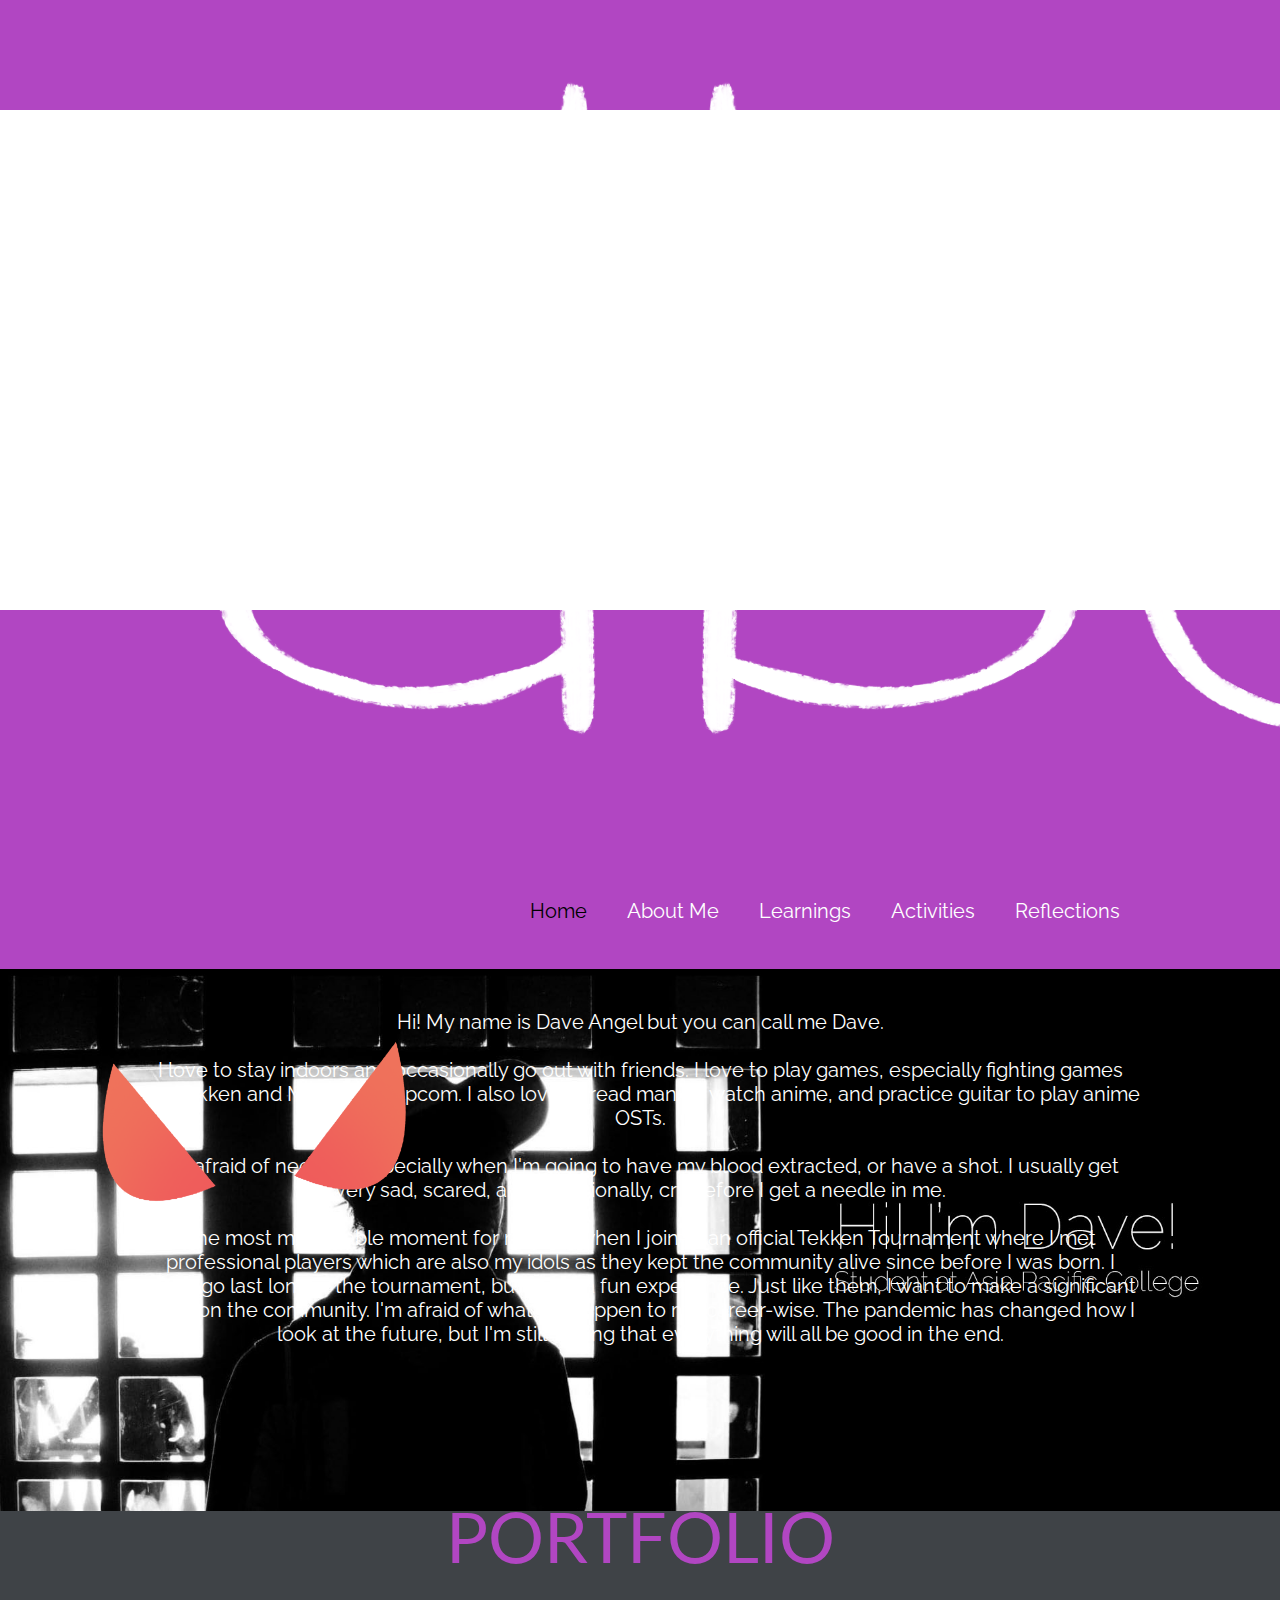
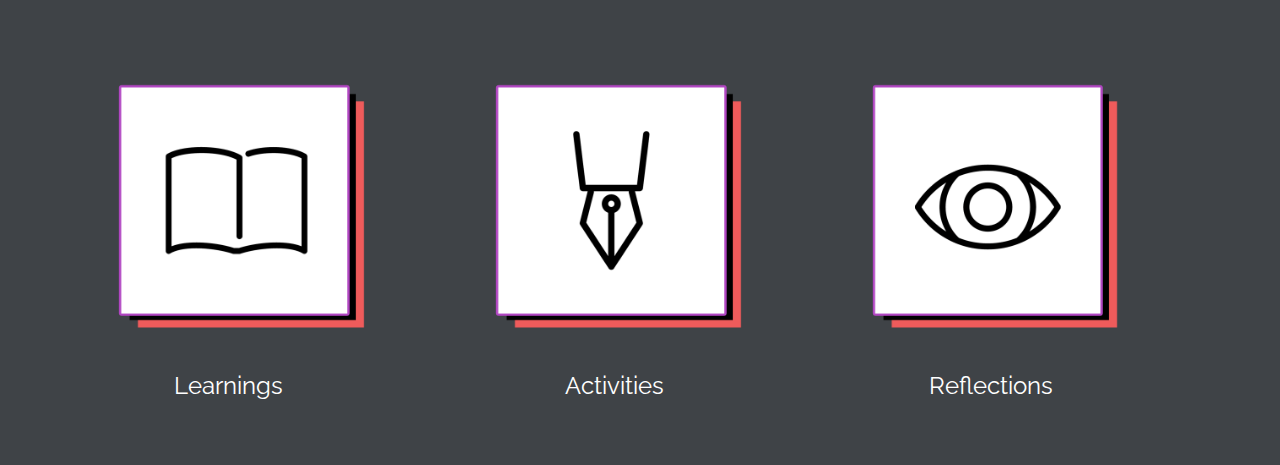
<file: index.htm>
<html>

	<head>
		<link rel= "stylesheet" type= "text/css" href= "css/style.css">
		<link href="https://fonts.googleapis.com/css2?family=Roboto:wght@300&display=swap" rel="stylesheet">
		<link href="https://fonts.googleapis.com/css2?family=Lato:wght@300&display=swap" rel="stylesheet">
		<link href="https://fonts.googleapis.com/css2?family=Raleway:wght@200&display=swap" rel="stylesheet">
		<title>dbe</title>
	</head>

	
		<body>
		
		<div class= "header">
			<div class= "inner-header">
				<div class= "logo-container" onclick="location.href='index.htm';">
					<img src = "img/logo.png">
				</div>
				
				<ul class= "navigation">
					<a href="index.htm"><li><font color= "black">Home</font></li></a>
					<a href= "#content"><li>About Me</li></a>
					<a href="learnings.htm"><li>Learnings</li></a>
					<a href= "acts.htm"><li>Activities</li></a>
					<a href= "reflection.htm"><li>Reflections</li></a>
				</ul>
				
			</div>
		</div>
		
		<div class= "open-greet">
				<img src= "img/deb3.jpg">
		</div>
		
		<div class= "about-me">
			<div class= "about-img">
				<a name= "content"><img src= "img/eyes.png"></a>
			</div>
			
			<div class= "about-text">
			
				Hi! My name is Dave Angel but you can call me Dave.<br><br>
				I love to stay indoors and occasionally go out with friends. I love to play games, especially fighting games like Tekken and Marvel vs Capcom. I also love to read manga, watch anime, and practice guitar to play anime OSTs.<br><br>
				I'm afraid of needles, especially when I'm going to have my blood extracted, or have a shot. I usually get very sad, scared, and occasionally, cry before I get a needle in me.<br><br>
				The most memorable moment for me was when I joined an official Tekken Tournament where I met professional players which are also my idols as they kept the community alive since before I was born. I didn't go last long in the tournament, but it was a fun experience. Just like them, I want to make a significant mark on the community.
				I'm afraid of what will happen to me career-wise. The pandemic has changed how I look at the future, but I'm still hoping that everything will all be good in the end.
			
			</div>
		</div>
		
		<div class= "portfolio">
			<div class="portfolio-title">
			<br>
				PORTFOLIO
			</div>
			<br><br>
			
			<div class= "portfolio-pic-container">
				<div class= "portfolio-inner">
					<ul class= "portfolio-pic">
						<a href= "learnings.htm"><li><img src= "img/p1.png"><p><font face= "Raleway" color= "white" size= 5px>Learnings</font></p></li></a>
						<a href= "acts.htm"><li><img src= "img/p2.png"><p><font face= "Raleway" color= "white" size= 5px>&nbsp;&nbsp;&nbsp;Activities</font></p></li></a>
						<a href= "reflection.htm"><li><img src= "img/p3.png"><p><font face= "Raleway" color= "white" size= 5px>&nbsp;&nbsp;&nbsp;Reflections</font></p></li></a>
					</ul>
				</div>
			</div>
		</div>
			
	
		</body>
</html>
</file>
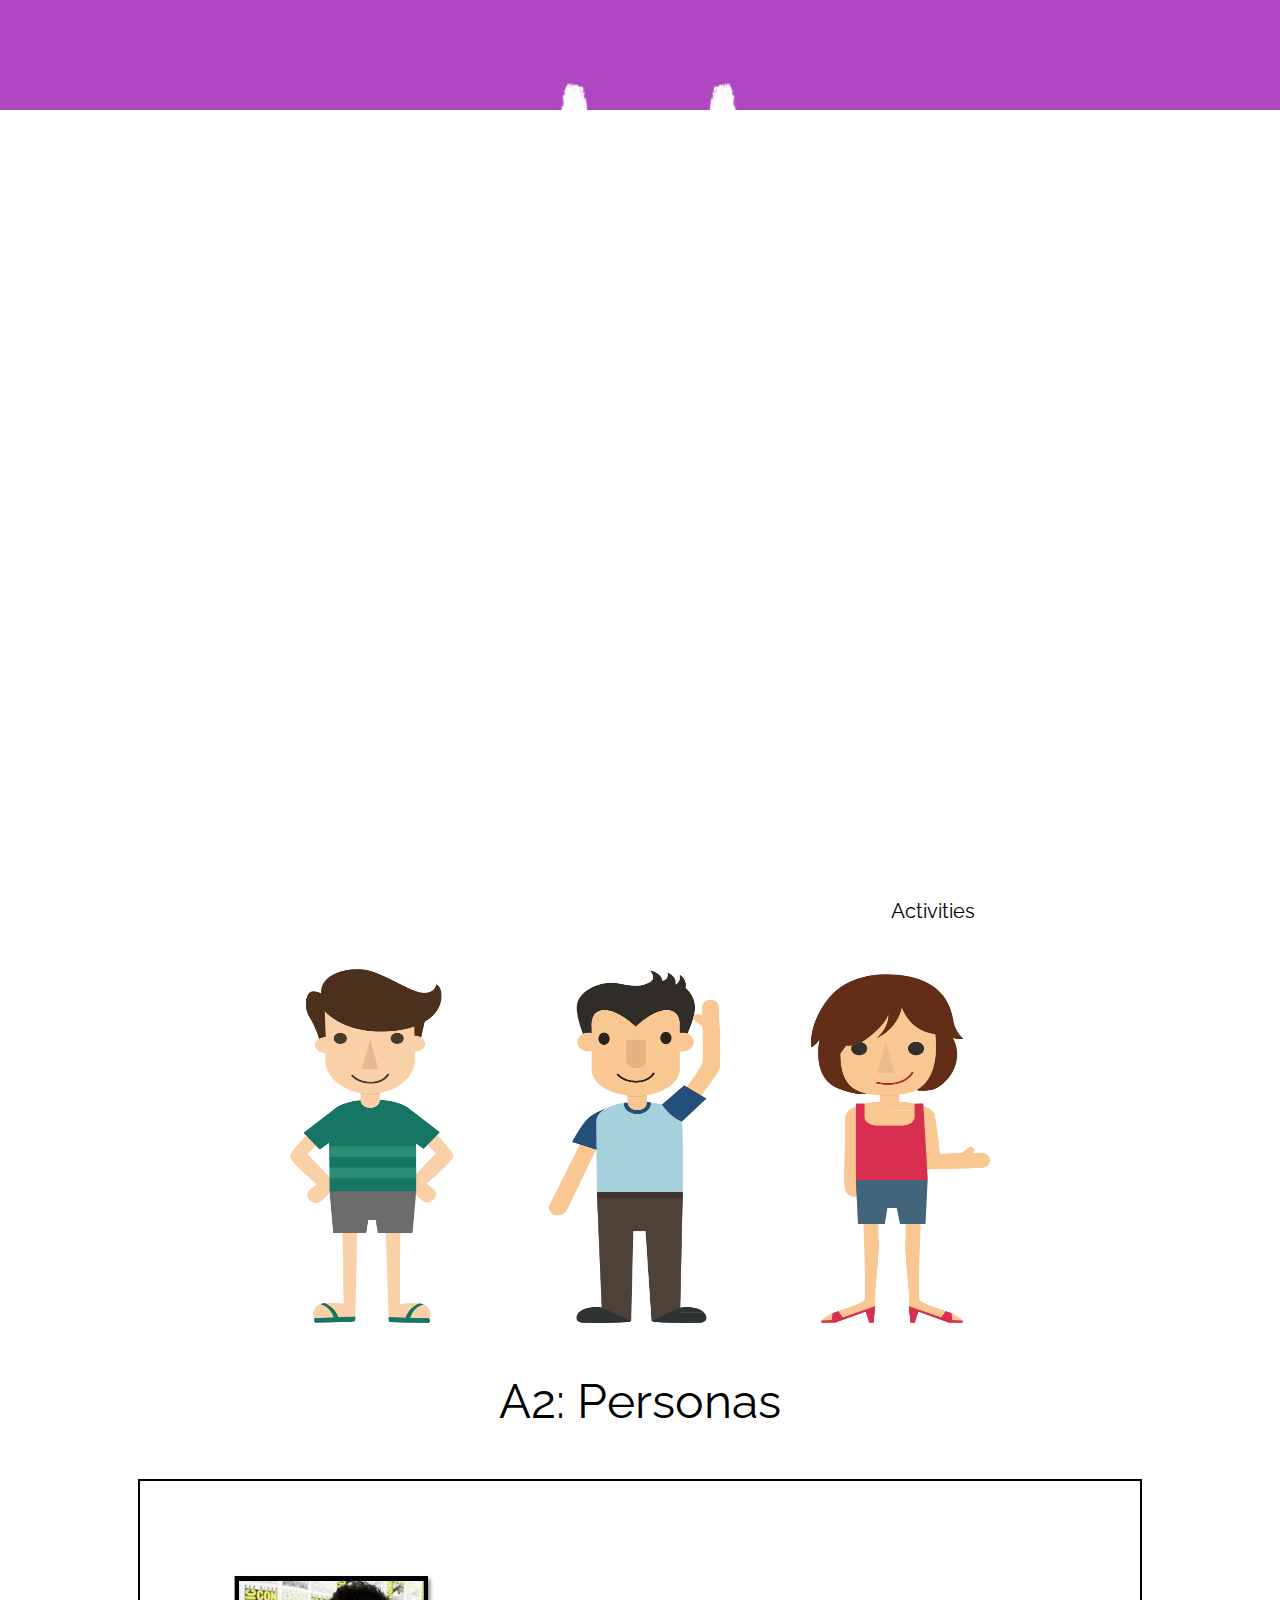
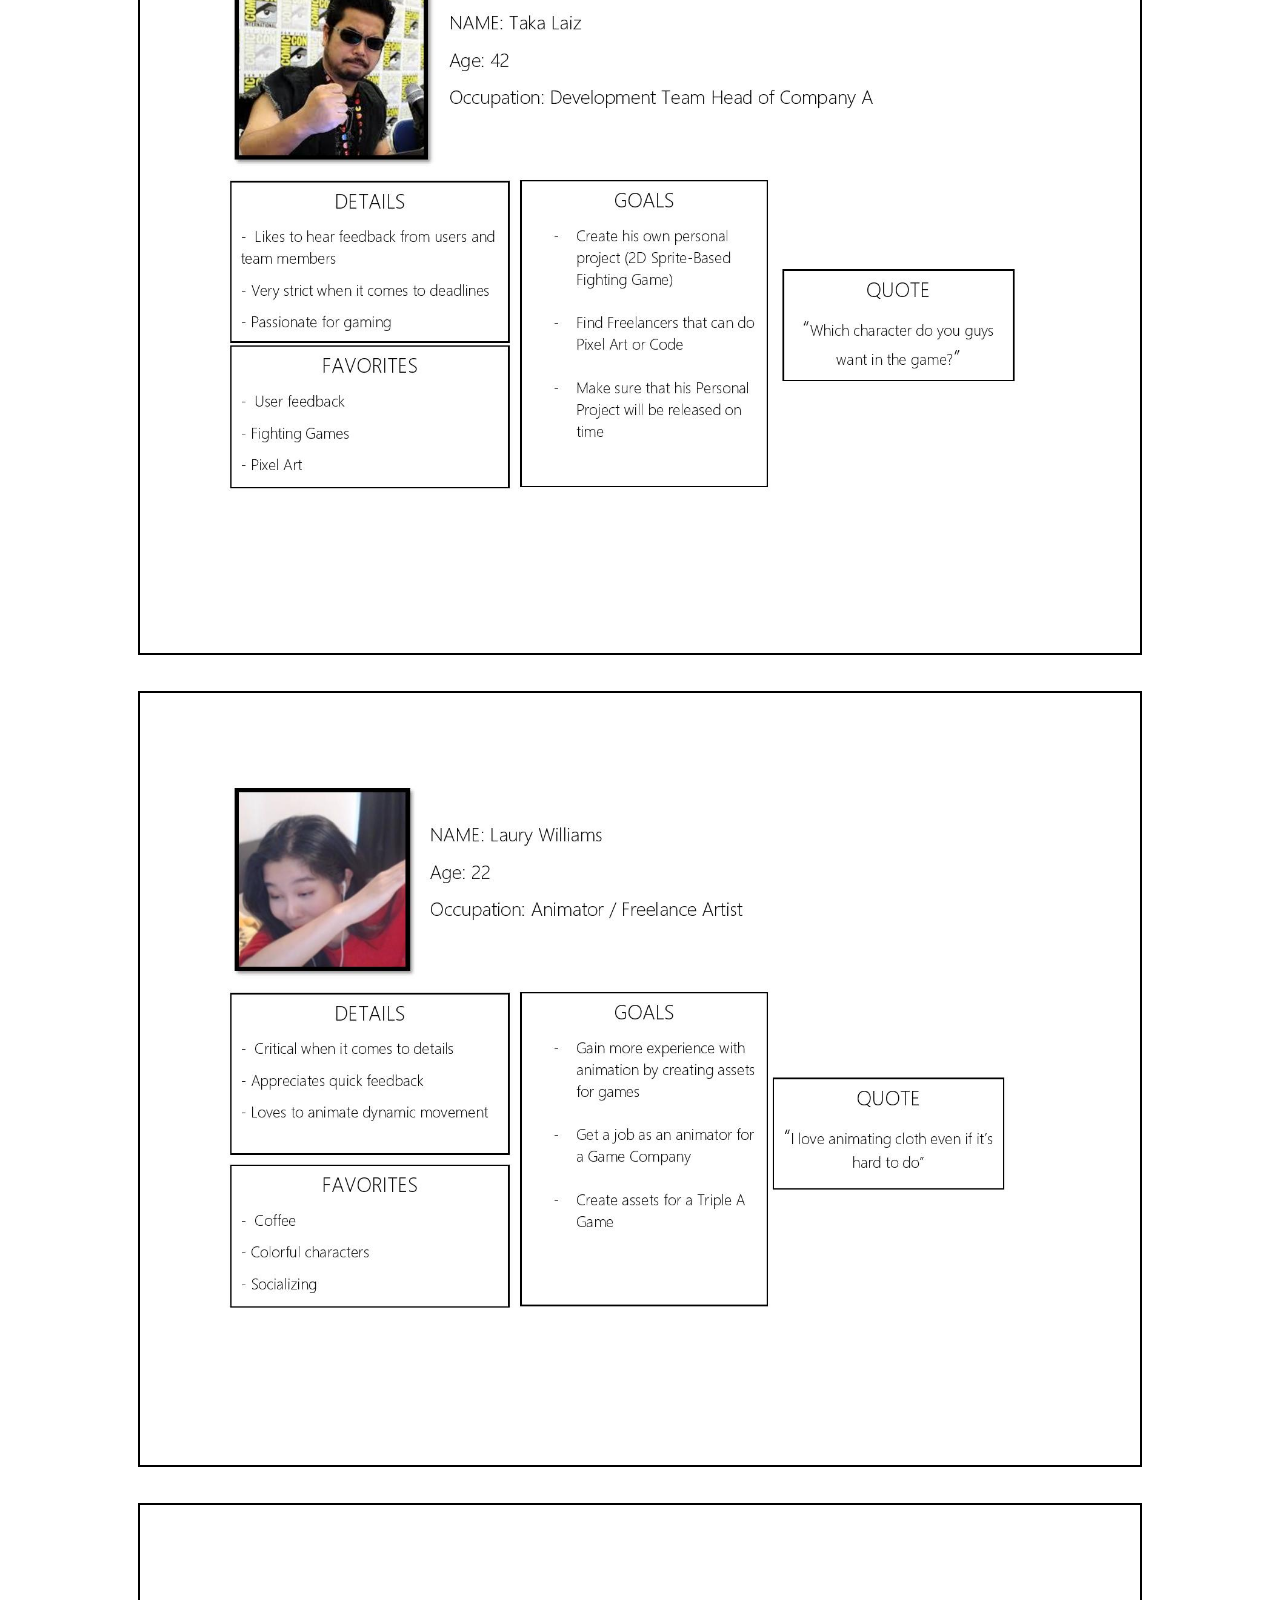
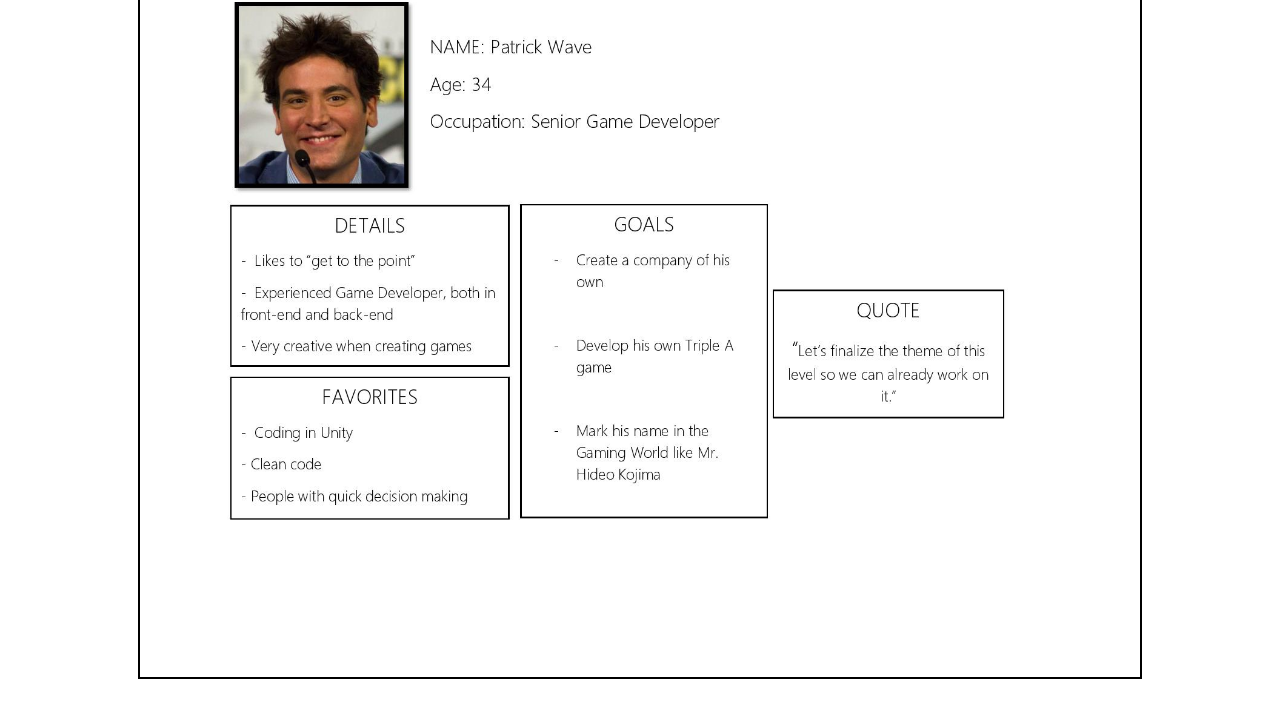
<file: a2.htm>
<html>

	<head>
		<link rel= "stylesheet" type= "text/css" href= "css/rStyle.css">
		<link href="https://fonts.googleapis.com/css2?family=Roboto:wght@300&display=swap" rel="stylesheet">
		<link href="https://fonts.googleapis.com/css2?family=Lato:wght@300&display=swap" rel="stylesheet">
		<link href="https://fonts.googleapis.com/css2?family=Raleway:wght@200&display=swap" rel="stylesheet">
		<title>dbe</title>
	</head>

	
		<body>
		
		<div class= "header">
			<div class= "inner-header">
				<div class= "logo-container" onclick="location.href='index.htm';">
					<img src = "img/logo.png">
				</div>
				
				<ul class= "navigation">
					<a href="index.htm"><li>Home</li></a>
					<a href= "index.htm#content"><li>About Me</li></a>
					<a href= "learnings.htm"><li>Learnings</li></a>
					<a href= "acts.htm"><li><font color = "black">Activities</font></li></a>
					<a href="reflection.htm"><li>Reflections</li></a>
				</ul>		
			</div>
		</div>
	
		<br><br><br>
		
		<div class= "a2Container">
			<div class= "r1p">
				<img src= "img/a2p.png" style="width:700px;height:354px;">
		
		</div>
		<div class = "title">
			<font face= "Raleway" size= "50">A2: Personas</font>
		</div>

		<div class= "ase1">
		<img src= "img/ps1.jpg" style="width:1000px;height:772px" border= "2">
		<br><br><br>
		<img src= "img/ps2.jpg" style="width:1000px;height:772px" border= "2">
		<br><br><br>	
			<img src= "img/ps3.jpg" style="width:1000px;height:772px" border= "2">
		</div>

		</div>
			
	
		</body>
</html>
</file>
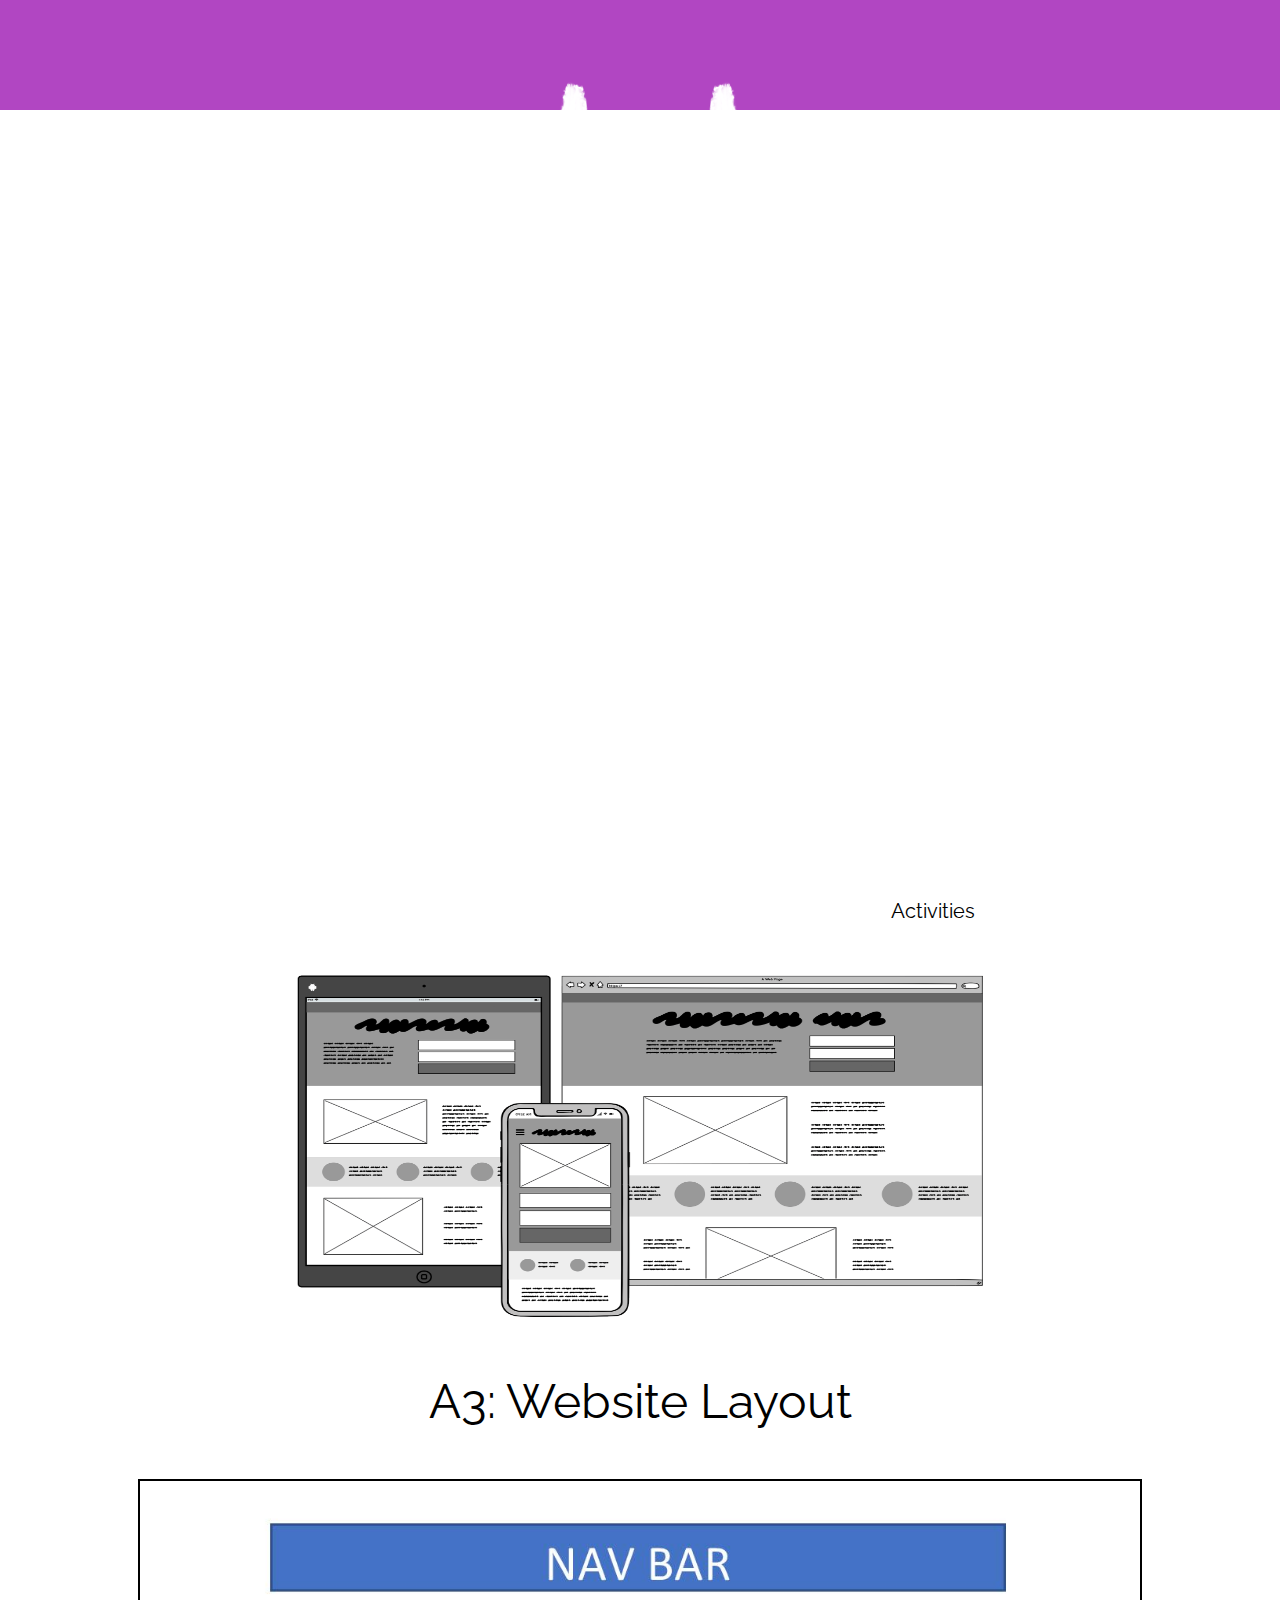
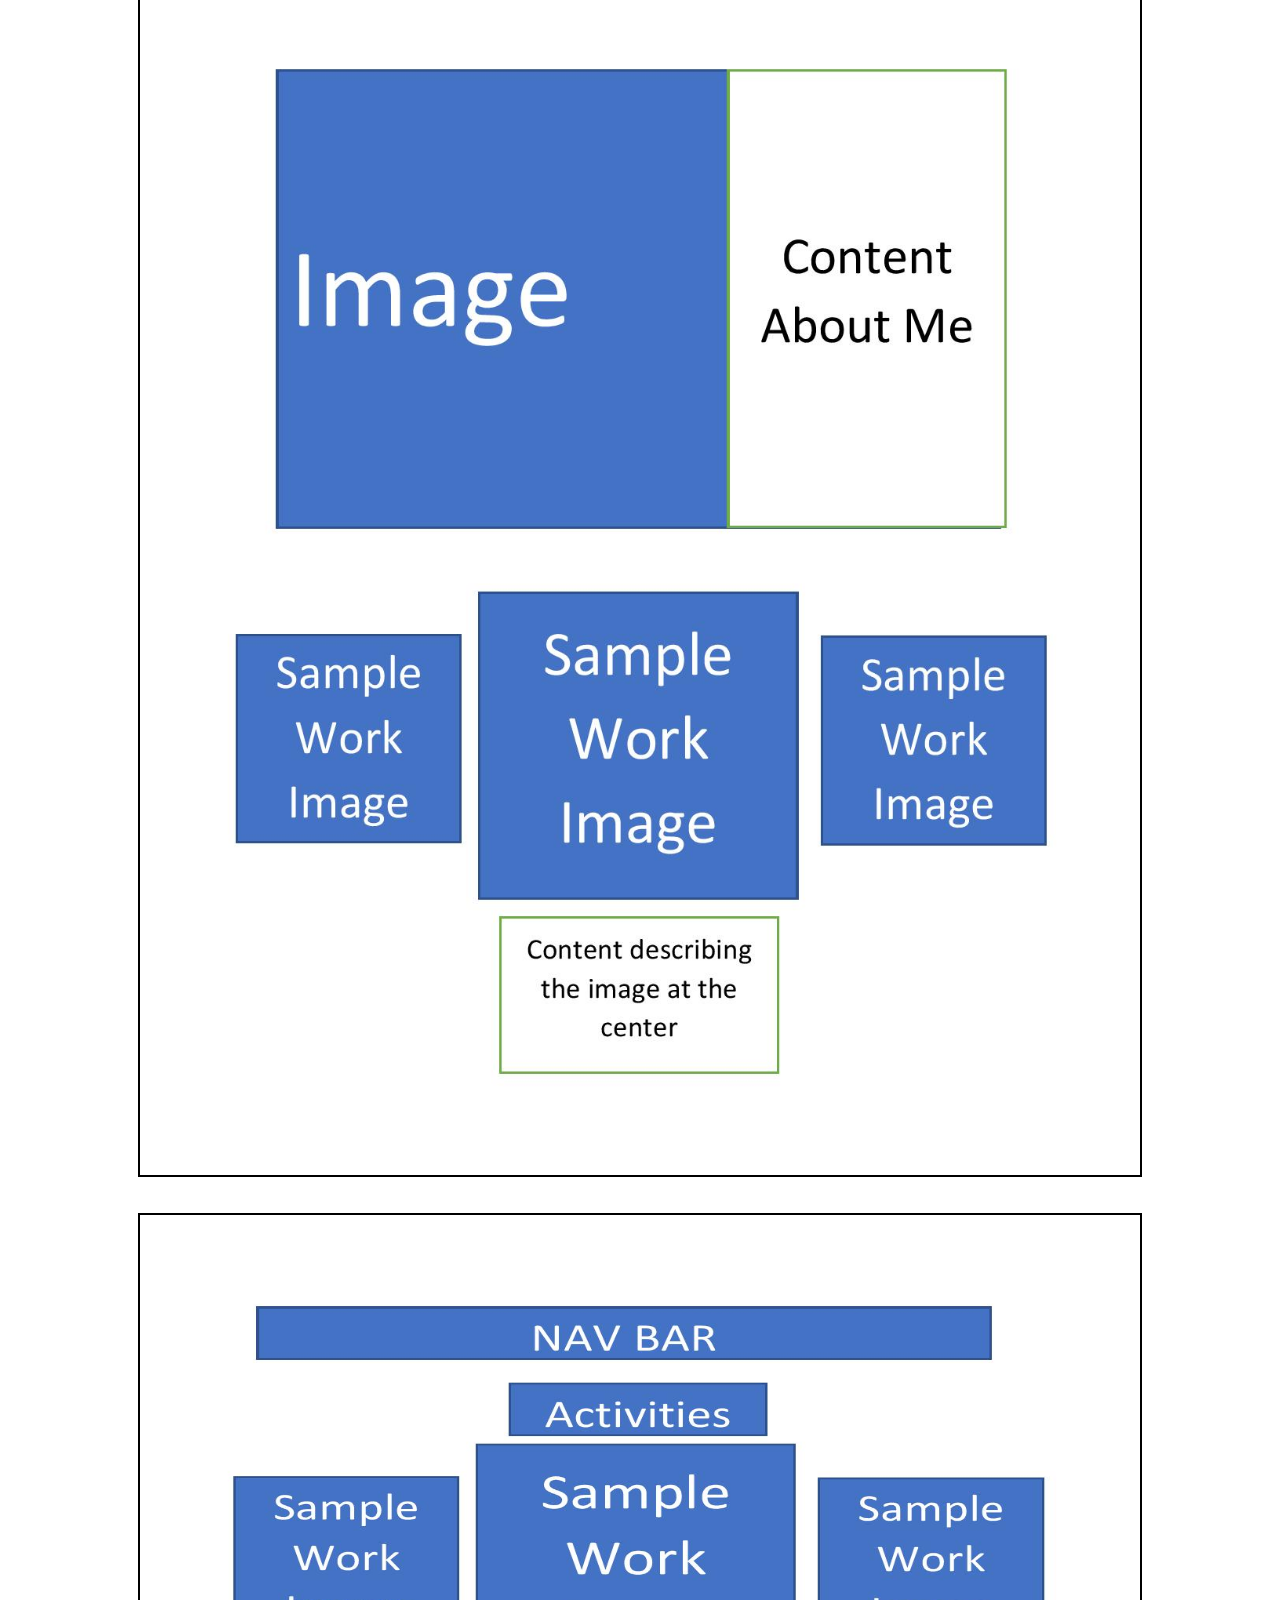
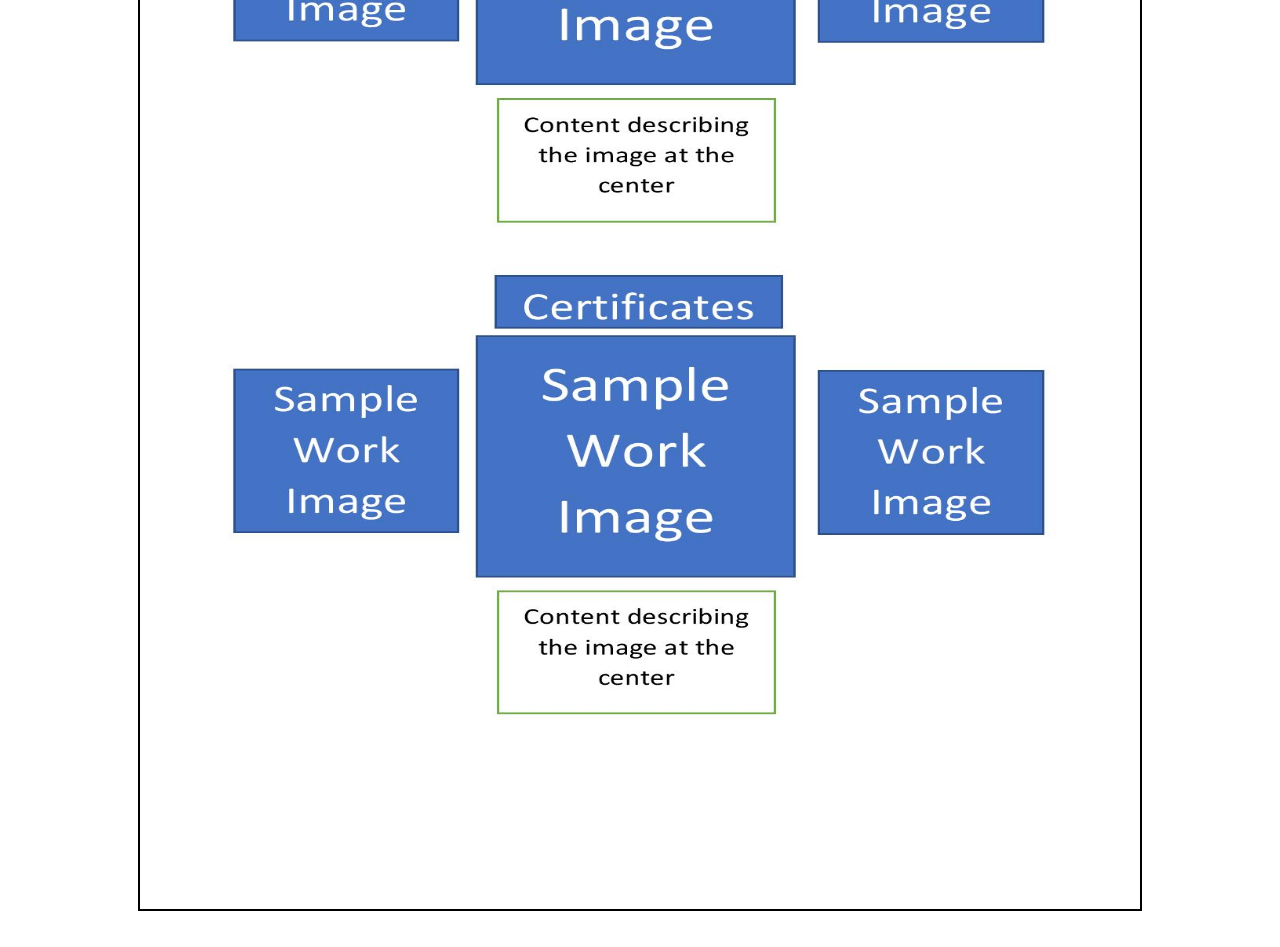
<file: a3.htm>
<html>

	<head>
		<link rel= "stylesheet" type= "text/css" href= "css/rStyle.css">
		<link href="https://fonts.googleapis.com/css2?family=Roboto:wght@300&display=swap" rel="stylesheet">
		<link href="https://fonts.googleapis.com/css2?family=Lato:wght@300&display=swap" rel="stylesheet">
		<link href="https://fonts.googleapis.com/css2?family=Raleway:wght@200&display=swap" rel="stylesheet">
		<title>dbe</title>
	</head>

	
		<body>
		
		<div class= "header">
			<div class= "inner-header">
				<div class= "logo-container" onclick="location.href='index.htm';">
					<img src = "img/logo.png">
				</div>
				
				<ul class= "navigation">
					<a href="index.htm"><li>Home</li></a>
					<a href= "index.htm#content"><li>About Me</li></a>
					<a href= "learnings.htm"><li>Learnings</li></a>
					<a href= "acts.htm"><li><font color = "black">Activities</font></li></a>
					<a href="reflection.htm"><li>Reflections</li></a>
				</ul>		
			</div>
		</div>
	
		<br><br><br>
		
		<div class= "a2Container">
			<div class= "r1p">
				<img src= "img/a3p.png" style="width:700px;height:354px;">
		
		</div>
		<div class = "title">
			<font face= "Raleway" size= "50">A3: Website Layout</font>
		</div>

		<div class= "ase1">
		<img src= "img/p1.jpg" style="width:1000px;height:1294px" border= "2">
		<br><br><br>
		<img src= "img/p2.jpg" style="width:1000px;height:1294px" border= "2">
		<br><br><br>	
		</div>

		</div>
			
	
		</body>
</html>
</file>
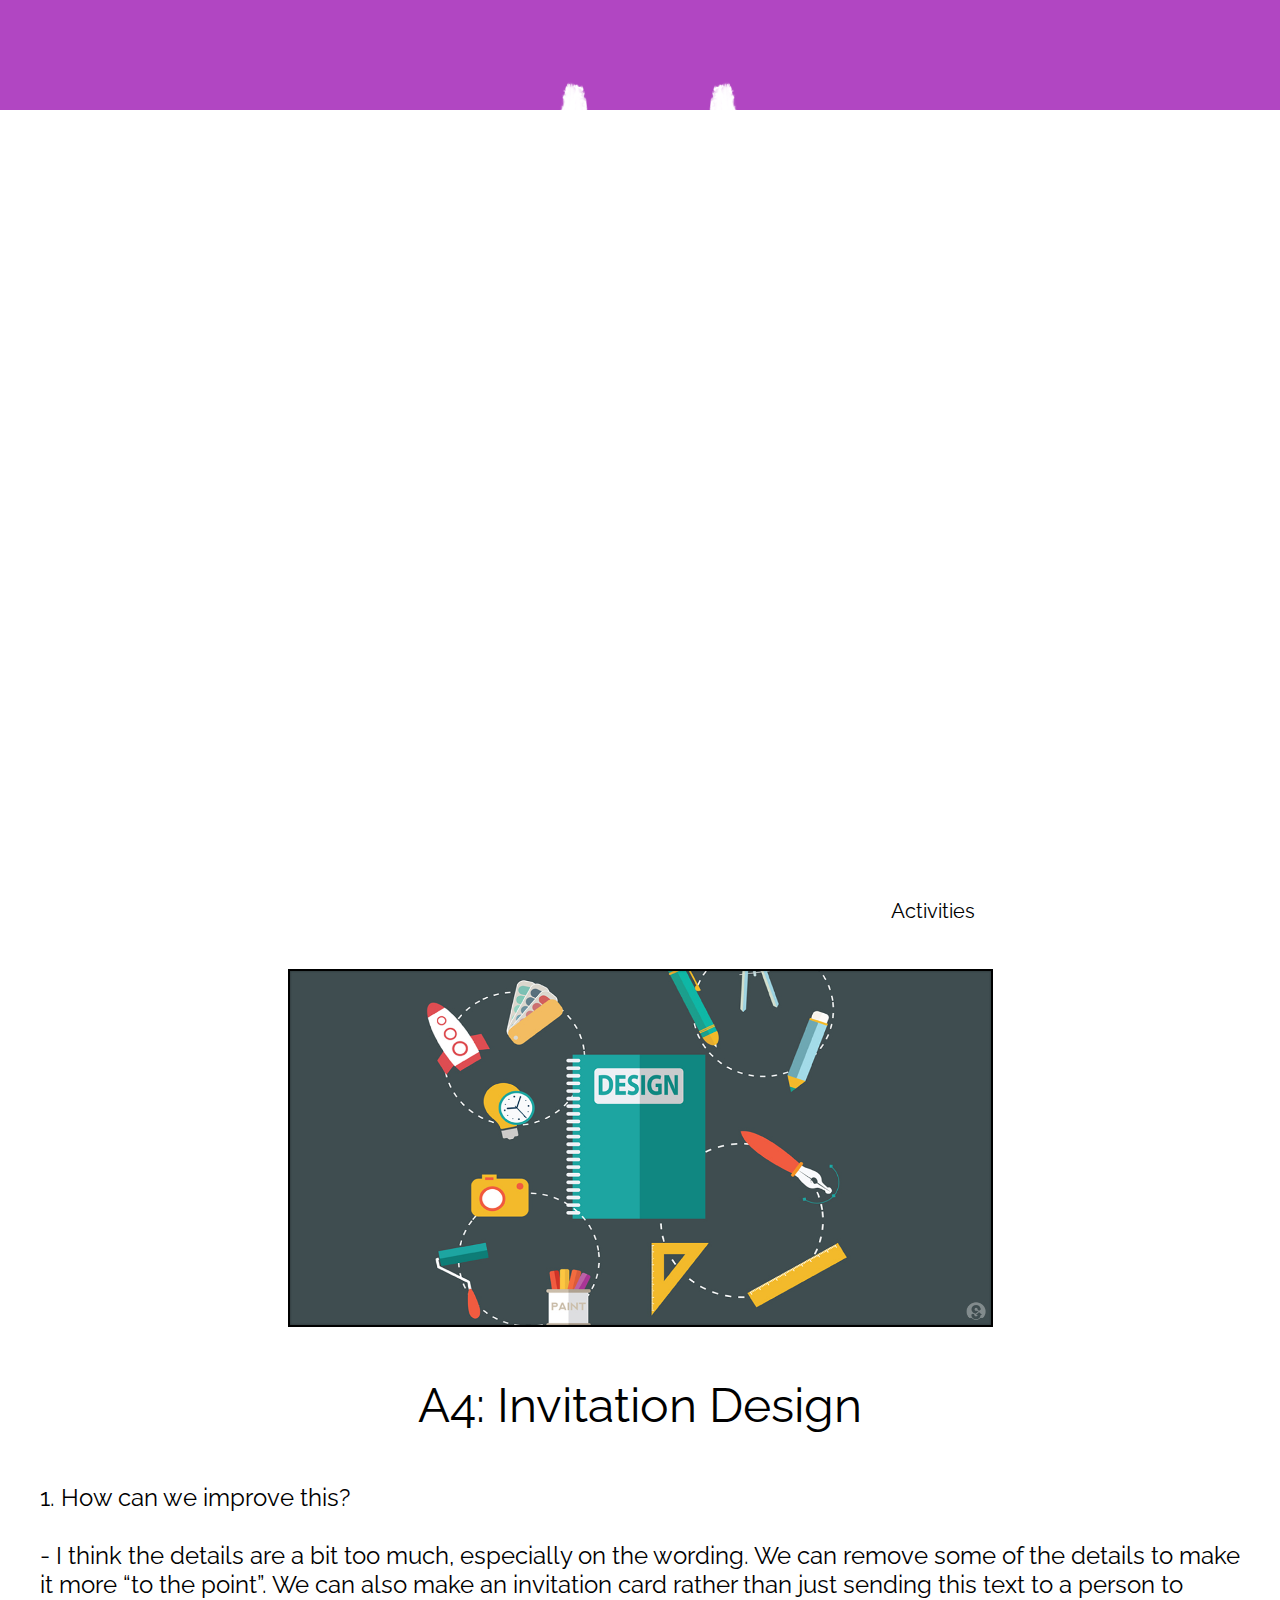
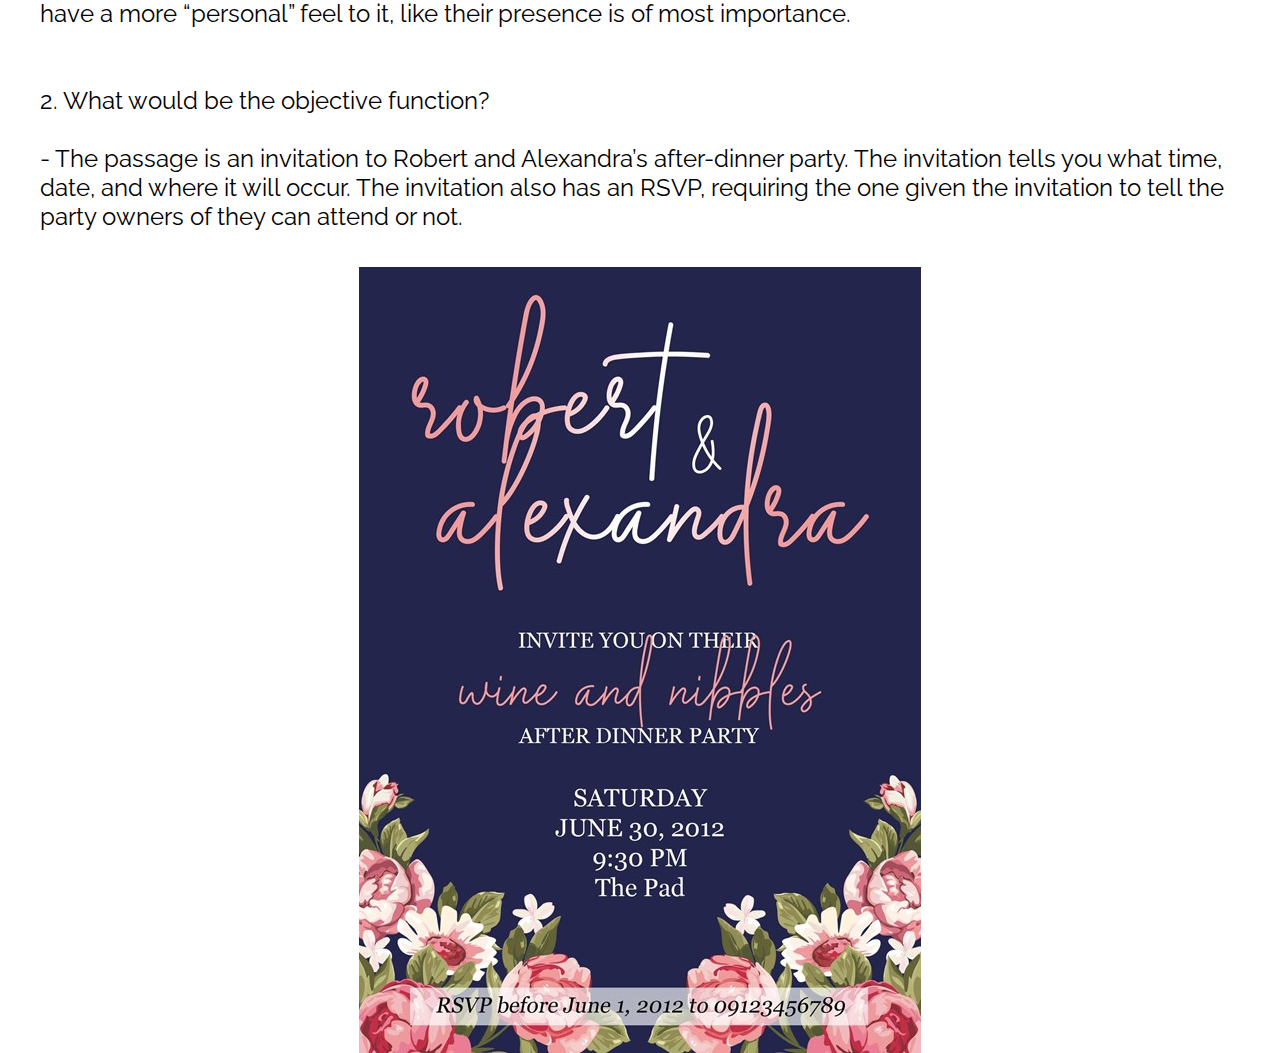
<file: a4.htm>
<html>

	<head>
		<link rel= "stylesheet" type= "text/css" href= "css/rStyle.css">
		<link href="https://fonts.googleapis.com/css2?family=Roboto:wght@300&display=swap" rel="stylesheet">
		<link href="https://fonts.googleapis.com/css2?family=Lato:wght@300&display=swap" rel="stylesheet">
		<link href="https://fonts.googleapis.com/css2?family=Raleway:wght@200&display=swap" rel="stylesheet">
		<title>dbe</title>
	</head>

	
		<body>
		
		<div class= "header">
			<div class= "inner-header">
				<div class= "logo-container" onclick="location.href='index.htm';">
					<img src = "img/logo.png">
				</div>
				
				<ul class= "navigation">
					<a href="index.htm"><li>Home</li></a>
					<a href= "index.htm#content"><li>About Me</li></a>
					<a href= "learnings.htm"><li>Learnings</li></a>
					<a href= "acts.htm"><li><font color = "black">Activities</font></li></a>
					<a href="reflection.htm"><li>Reflections</li></a>
				</ul>		
			</div>
		</div>
	
		<br><br><br>
		
		<div class= "a4Container">
			<div class= "r1p">
				<img src= "img/a4p.jpg" border= "2" style="width:701px;height:354px;">
		
		</div>
		<div class = "title">
			<font face= "Raleway" size= "50">A4: Invitation Design</font>
		</div>

		<div class= "ase4">
		<font face= "Raleway" color= "black" size= 5>
		1.	How can we improve this?
		<br><br>
		-	I think the details are a bit too much, especially on the wording. We can remove some of the details to make it more “to the point”. We can also make an invitation card rather than just sending this text to a person to have a more “personal” feel to it, like their presence is of most importance.
		
		<br><br><br>
		2.	What would be the objective function?
		<br><br>
		- The passage is an invitation to Robert and Alexandra’s after-dinner party. The invitation tells you what time, date, and where it will occur. The invitation also has an RSVP, requiring the one given the invitation to tell the party owners of they can attend or not. 
		</font>
		</div>

		<div class= "ase1">
		<br><br>
		<img src= "img/inv.jpg">
		</div>
		</div>
			
	
		</body>
</html>
</file>
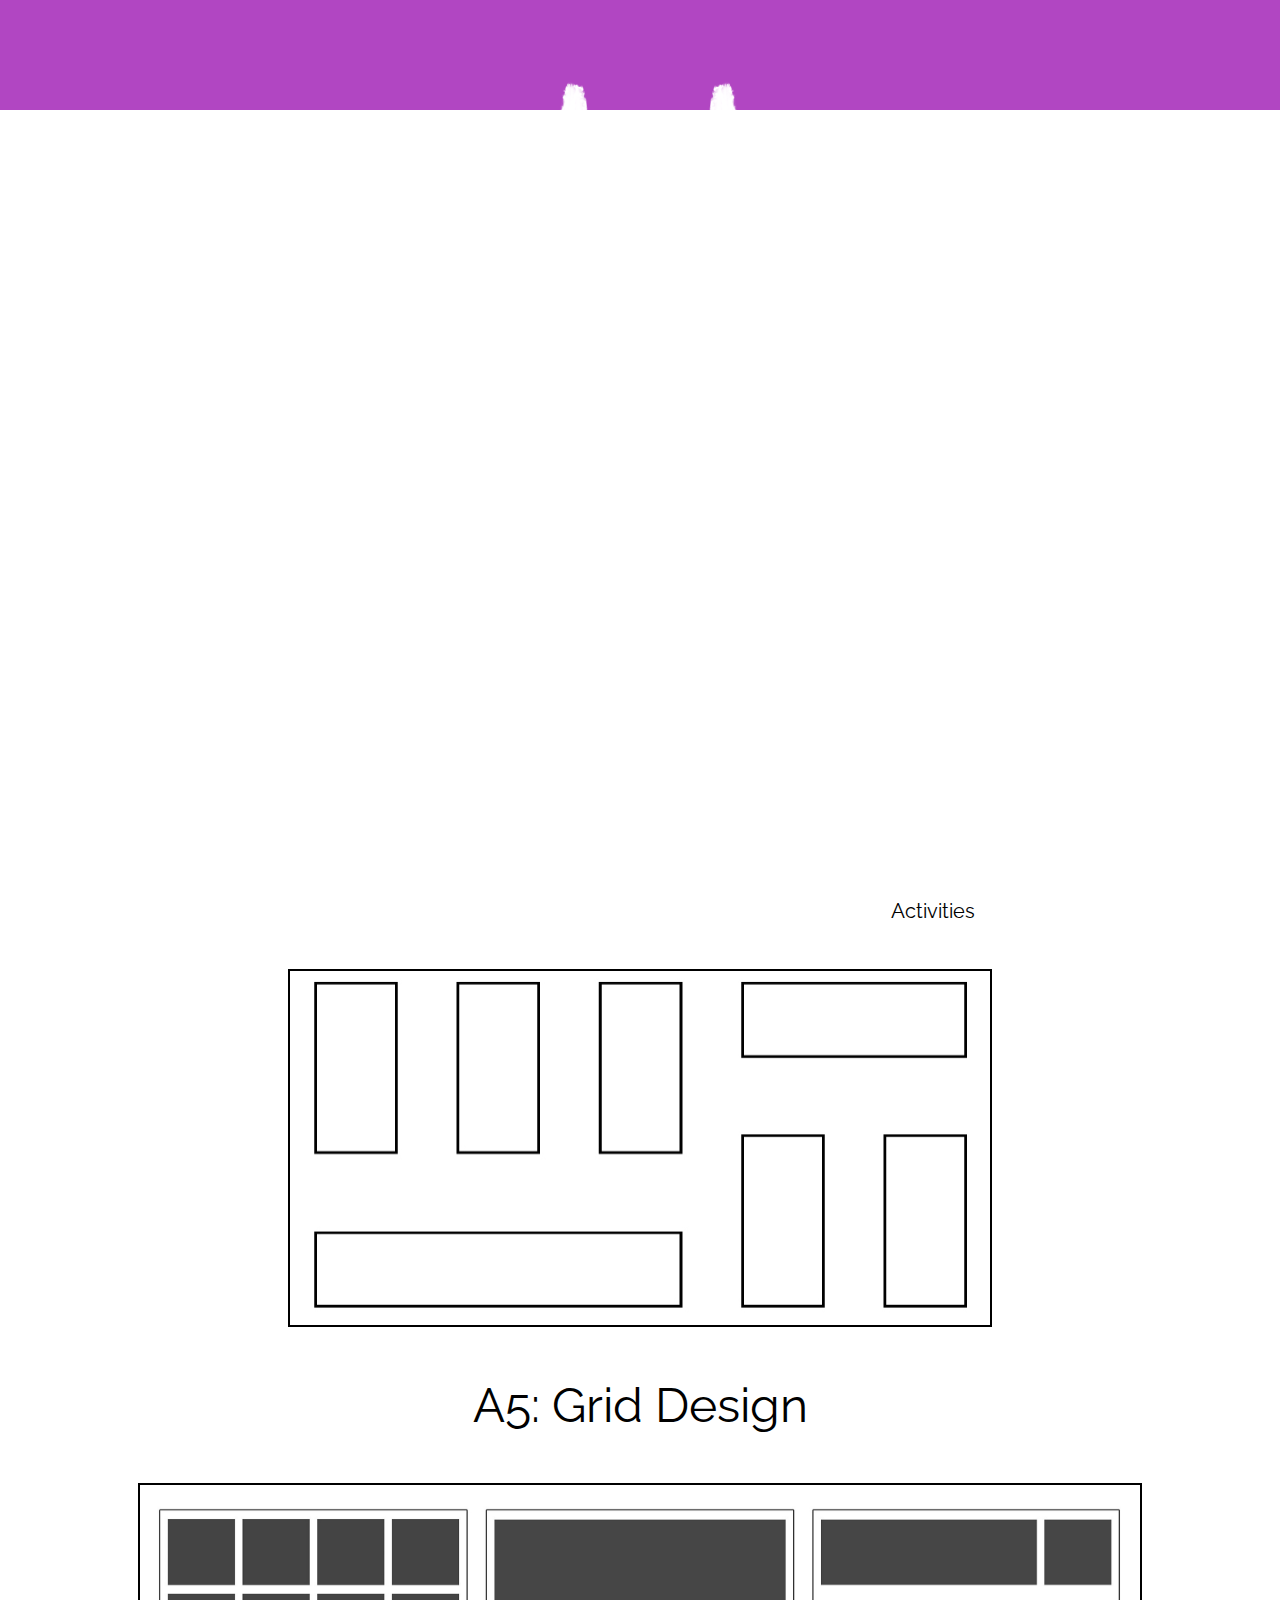
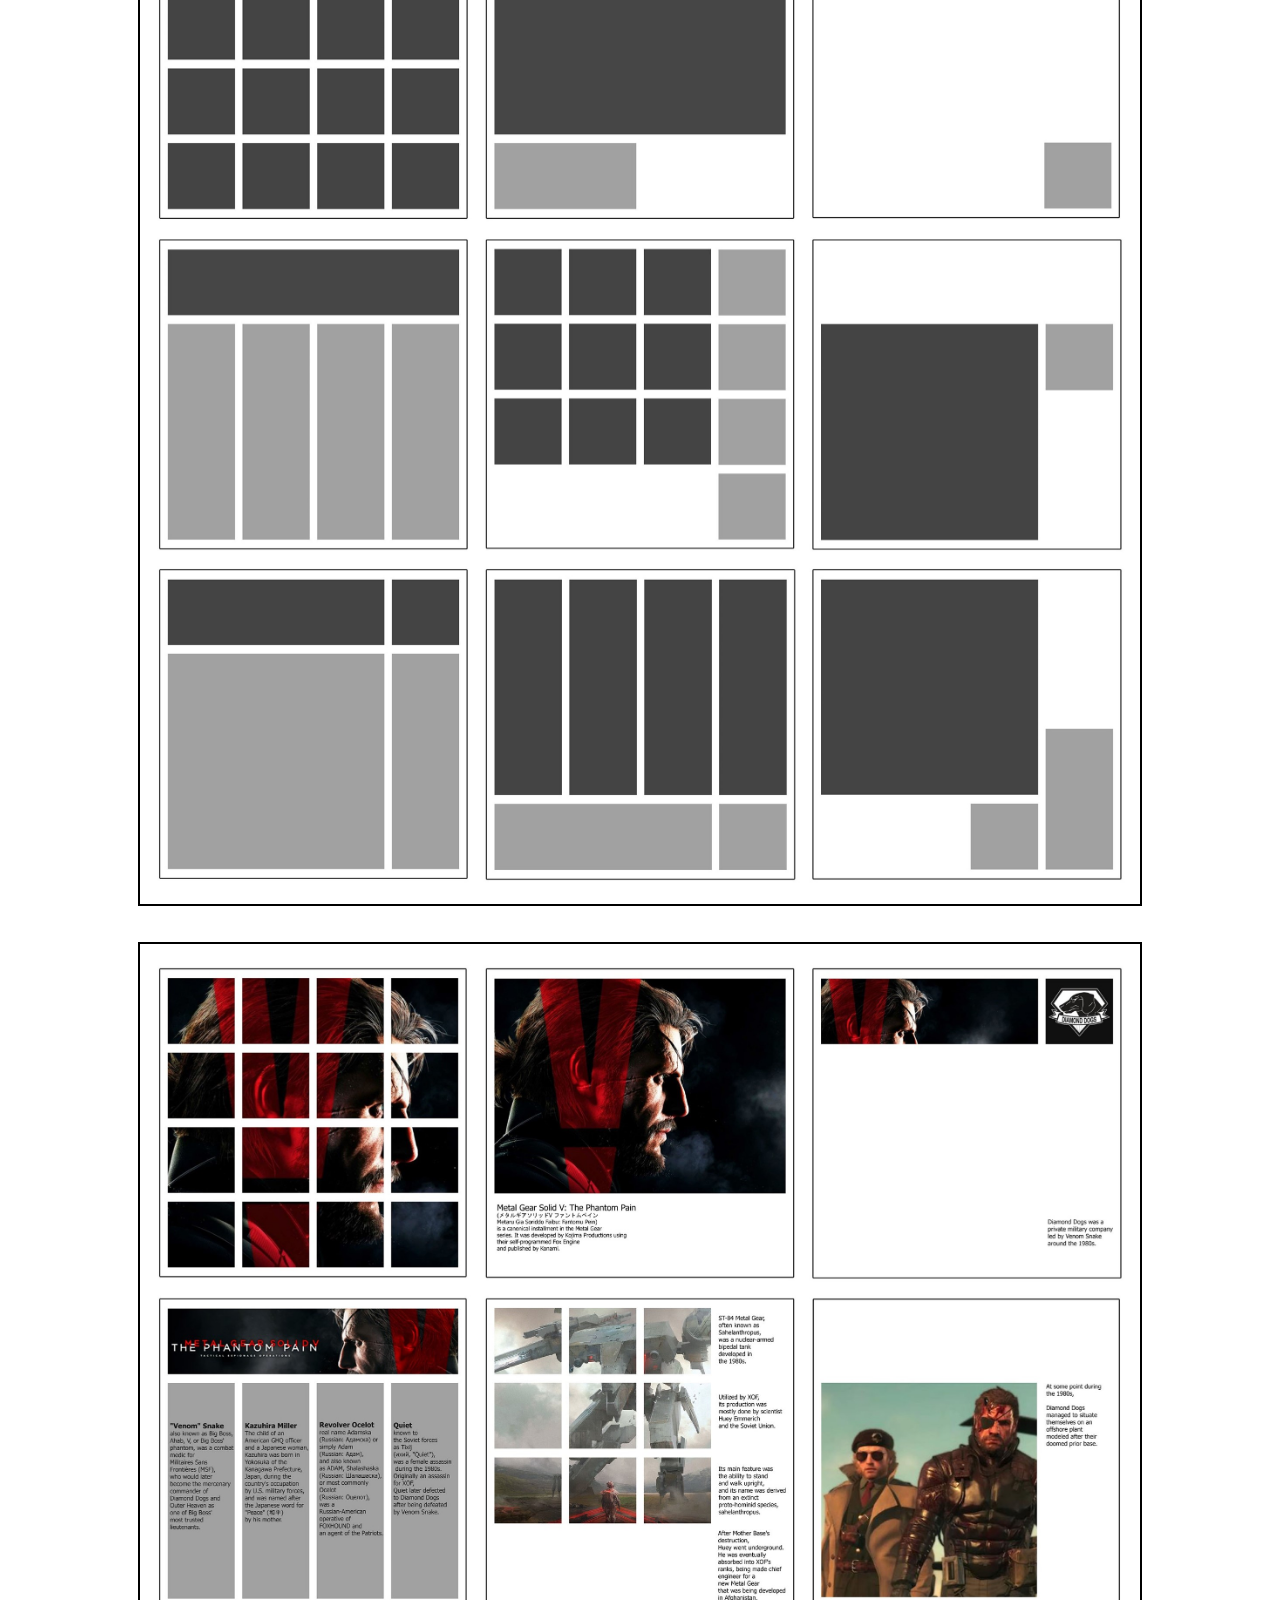
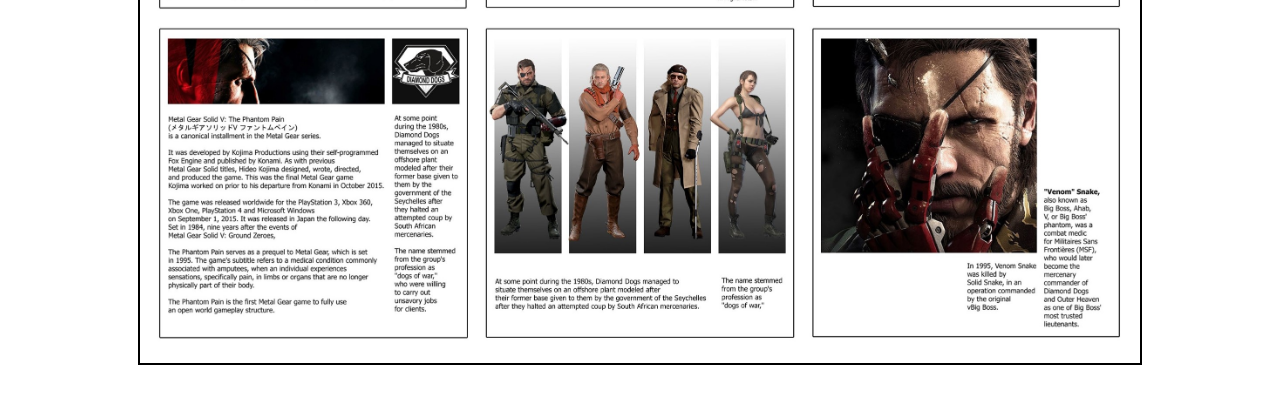
<file: a5.htm>
<html>

	<head>
		<link rel= "stylesheet" type= "text/css" href= "css/rStyle.css">
		<link href="https://fonts.googleapis.com/css2?family=Roboto:wght@300&display=swap" rel="stylesheet">
		<link href="https://fonts.googleapis.com/css2?family=Lato:wght@300&display=swap" rel="stylesheet">
		<link href="https://fonts.googleapis.com/css2?family=Raleway:wght@200&display=swap" rel="stylesheet">
		<title>dbe</title>
	</head>

	
		<body>
		
		<div class= "header">
			<div class= "inner-header">
				<div class= "logo-container" onclick="location.href='index.htm';">
					<img src = "img/logo.png">
				</div>
				
				<ul class= "navigation">
					<a href="index.htm"><li>Home</li></a>
					<a href= "index.htm#content"><li>About Me</li></a>
					<a href= "learnings.htm"><li>Learnings</li></a>
					<a href= "acts.htm"><li><font color = "black">Activities</font></li></a>
					<a href="reflection.htm"><li>Reflections</li></a>
				</ul>		
			</div>
		</div>
	
		<br><br><br>
		
		<div class= "a5Container">
			<div class= "r1p">
				<img src= "img/a5p.jpg" border= "2" style="width:700px;height:354px;">
		
		</div>
		<div class = "title">
			<font face= "Raleway" size= "50">A5: Grid Design</font>
		</div>

		<div class= "ase1">
		<img src= "img/g1.jpg" style="width:1000px;height:1019px" border= "2">
		<br><br><br>
		<img src= "img/g2.jpg" style="width:1000px;height:1019px" border= "2">
		<br><br><br>	
		</div>

		</div>
			
	
		</body>
</html>
</file>
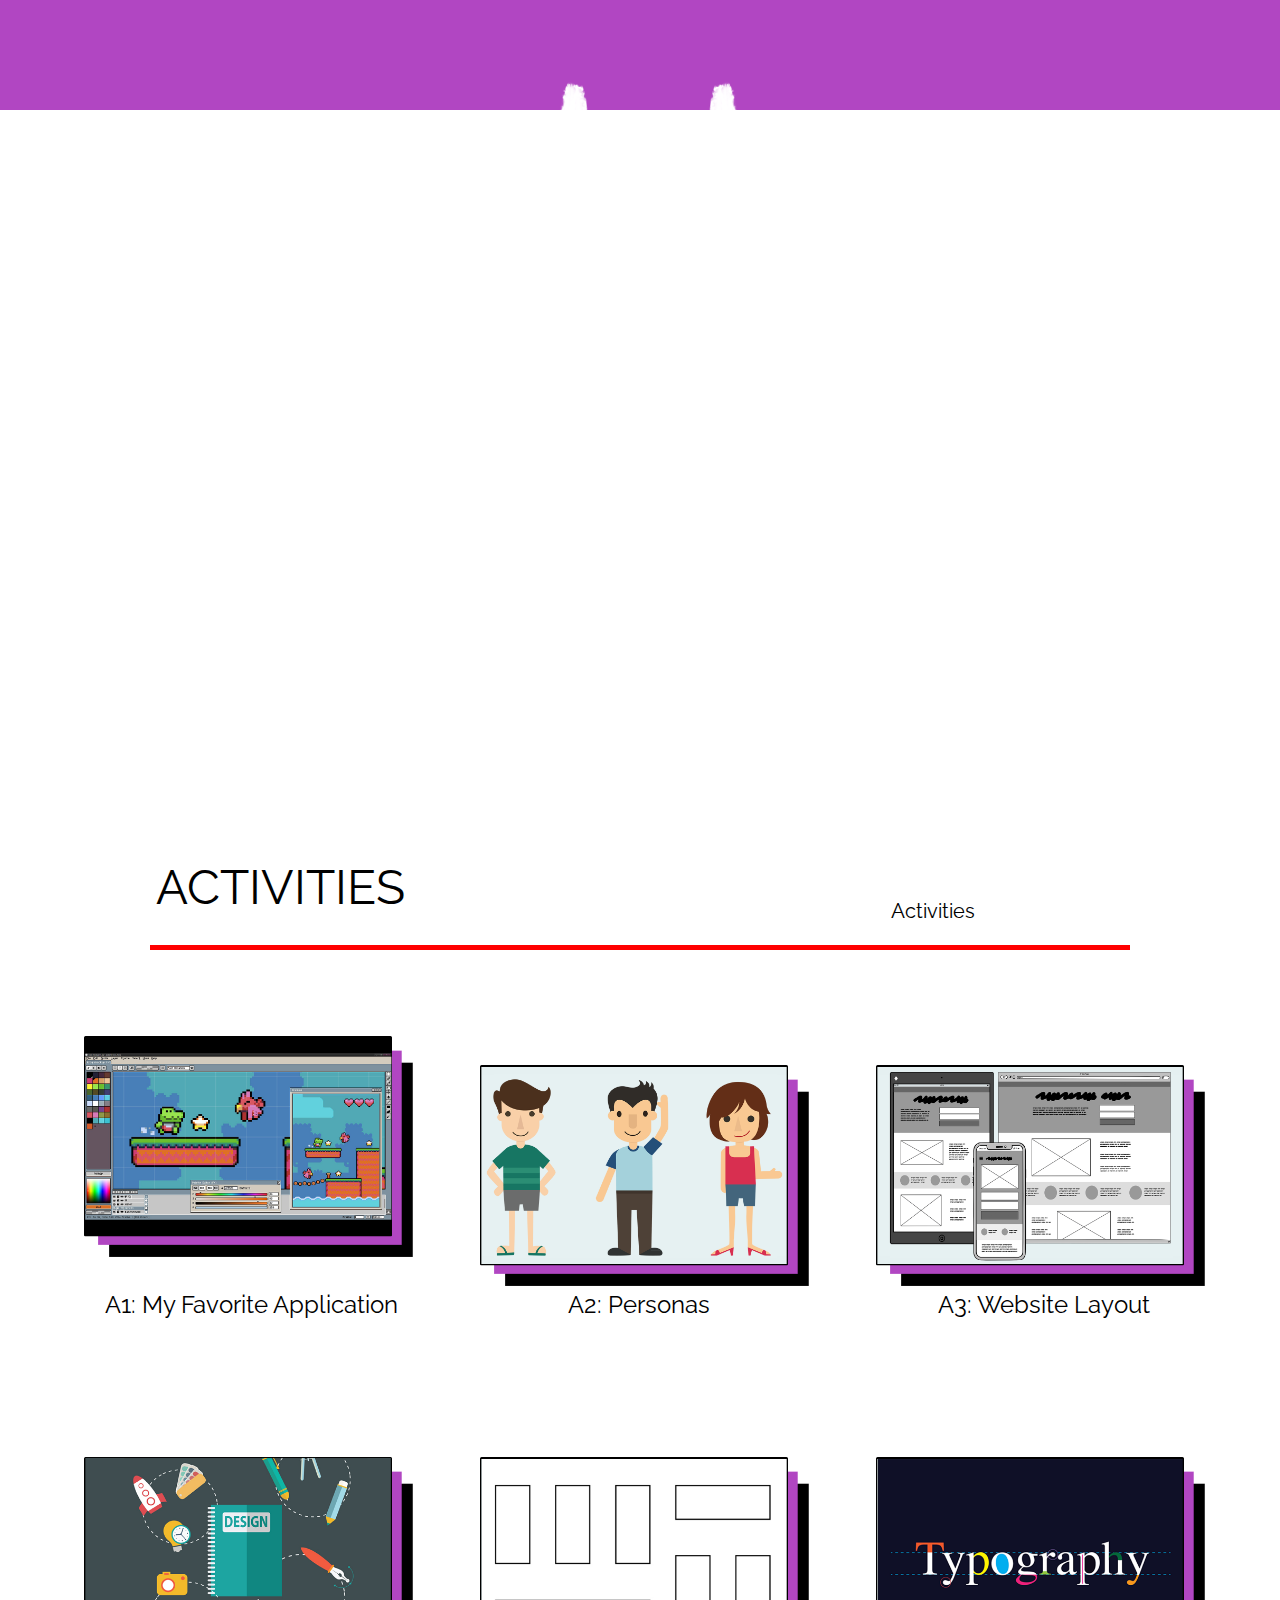
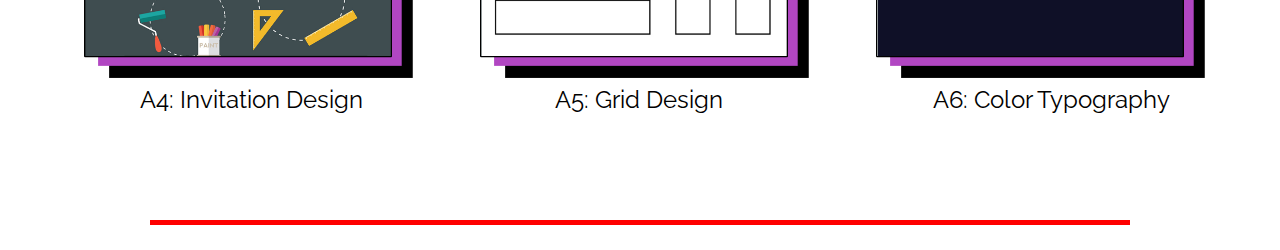
<file: acts.htm>
<html>

	<head>
		<link rel= "stylesheet" type= "text/css" href= "css/rStyle.css">
		<link href="https://fonts.googleapis.com/css2?family=Roboto:wght@300&display=swap" rel="stylesheet">
		<link href="https://fonts.googleapis.com/css2?family=Lato:wght@300&display=swap" rel="stylesheet">
		<link href="https://fonts.googleapis.com/css2?family=Raleway:wght@200&display=swap" rel="stylesheet">
		<title>dbe</title>
	</head>

	
		<body>
		
		<div class= "header">
			<div class= "inner-header">
				<div class= "logo-container" onclick="location.href='index.htm';">
					<img src = "img/logo.png">
				</div>
				
				<ul class= "navigation">
					<a href="index.htm"><li>Home</li></a>
					<a href= "index.htm#content"><li>About Me</li></a>
					<a href= "learnings.htm"><li>Learnings</li></a>
					<a href= "acts.htm"><li><font color = "black">Activities</font></li></a>
					<a href="reflection.htm"><li>Reflections</li></a>
				</ul>		
			</div>
		</div>
		
		<div class = "title">
			<font face= "Raleway" size= "50">ACTIVITIES</font>
		</div>
		
		<div class= "divide">
			
		</div>
		
		<div class= "ref-pic-container">
			<div class= "ref-inner">
				<ul class= "ref-pic">
				<div class = "waw">
					<a href= "a1.htm"><li><img src= "img/a1.png"><div class= "a1"><font face= "Raleway" color= "black" size= 5px>A1: My Favorite Application</font></div></li></a>
					<a href= "a2.htm"><li><img src= "img/a2.png"><div class= "a2"><font face= "Raleway" color= "black" size= 5px>A2: Personas</font></div></li></a>
					<a href= "a3.htm"><li><img src= "img/a3.png"><div class= "a3"><font face= "Raleway" color= "black" size= 5px>A3: Website Layout</font></div></li></a>
					<a href= "a4.htm"><li><img src= "img/a4.png"><div class= "a4"><font face= "Raleway" color= "black" size= 5px>A4: Invitation Design</font></div></li></a>
					<a href= "a5.htm"><li><img src= "img/a5.png"><div class= "a5"><font face= "Raleway" color= "black" size= 5px>A5: Grid Design</font></div></li></a>
					<a href= "a6.htm"><li><img src= "img/a6.png"><div class= "a6"><font face= "Raleway" color= "black" size= 5px>A6: Color Typography</font></div></li></a>
				</div>
				</ul>
			</div>
			
					<div class= "divide">
			
					</div>
		</div>
			
	
		</body>
</html>
</file>
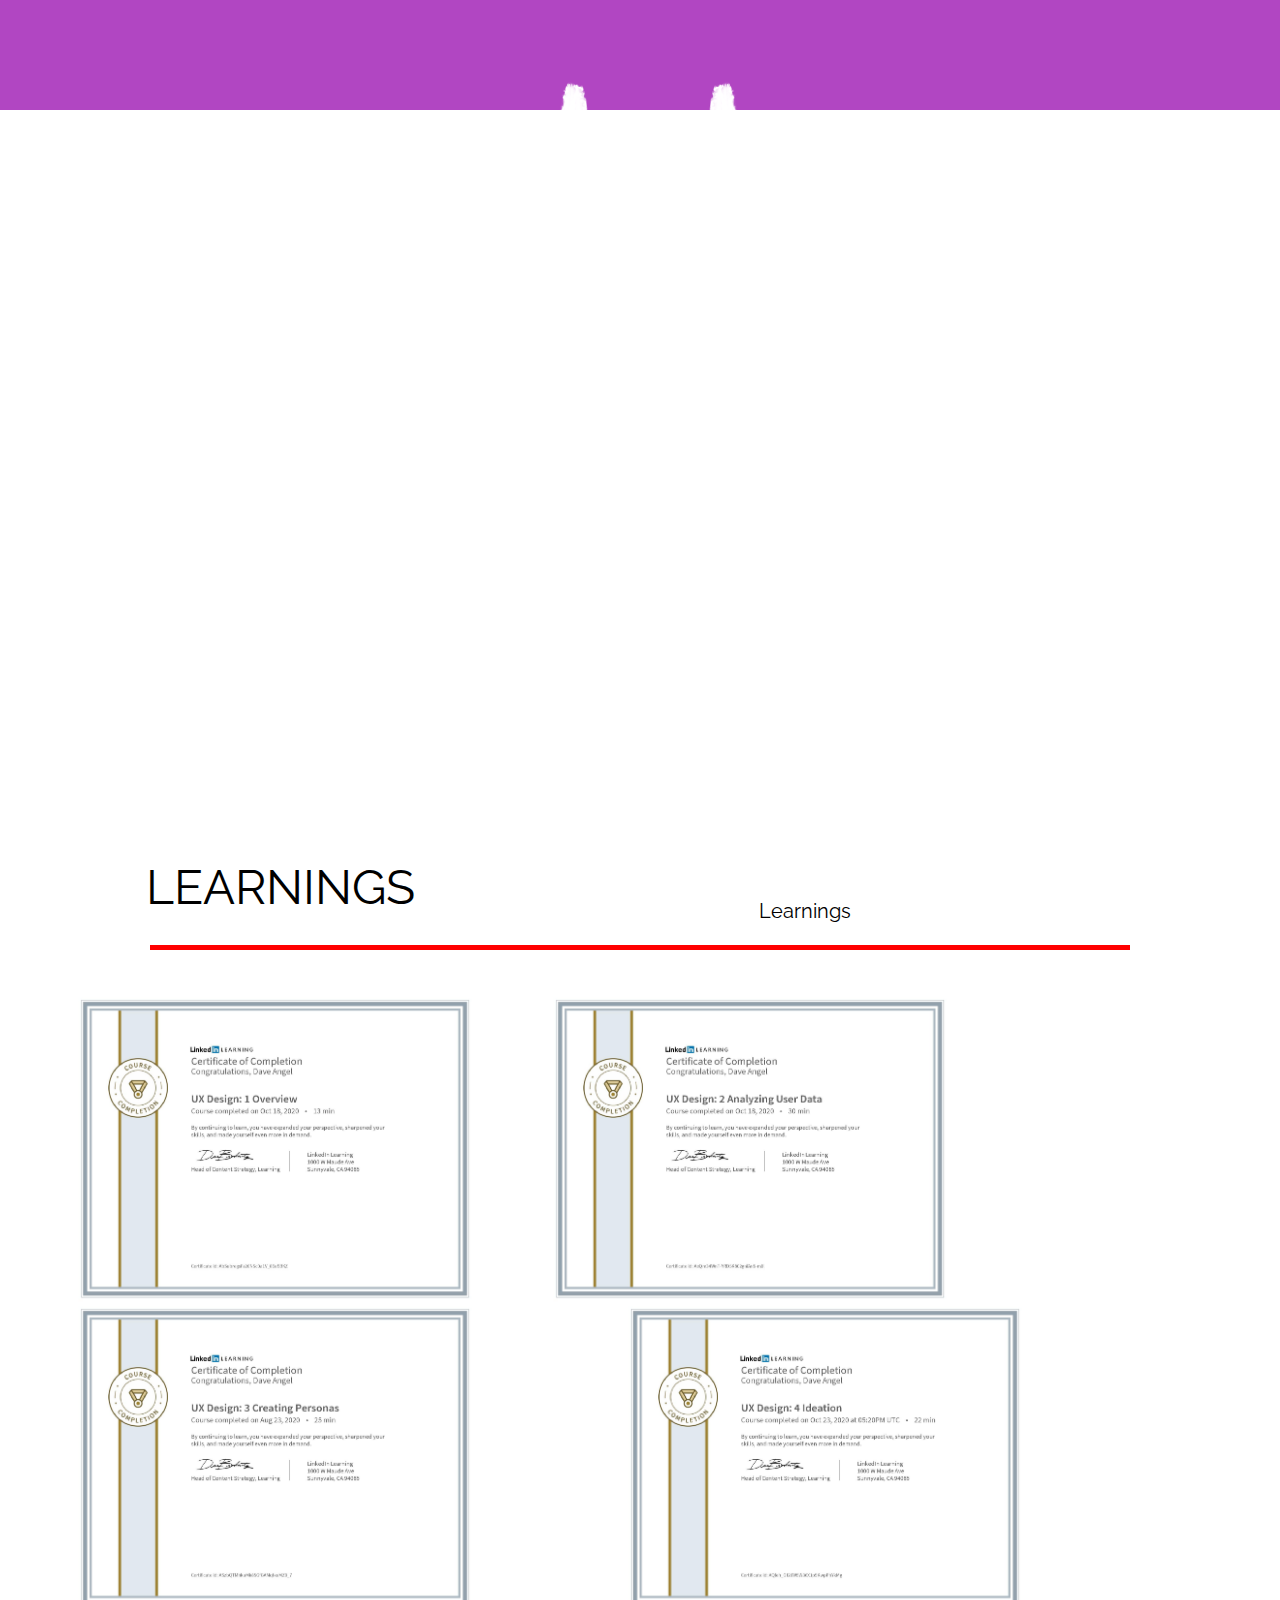
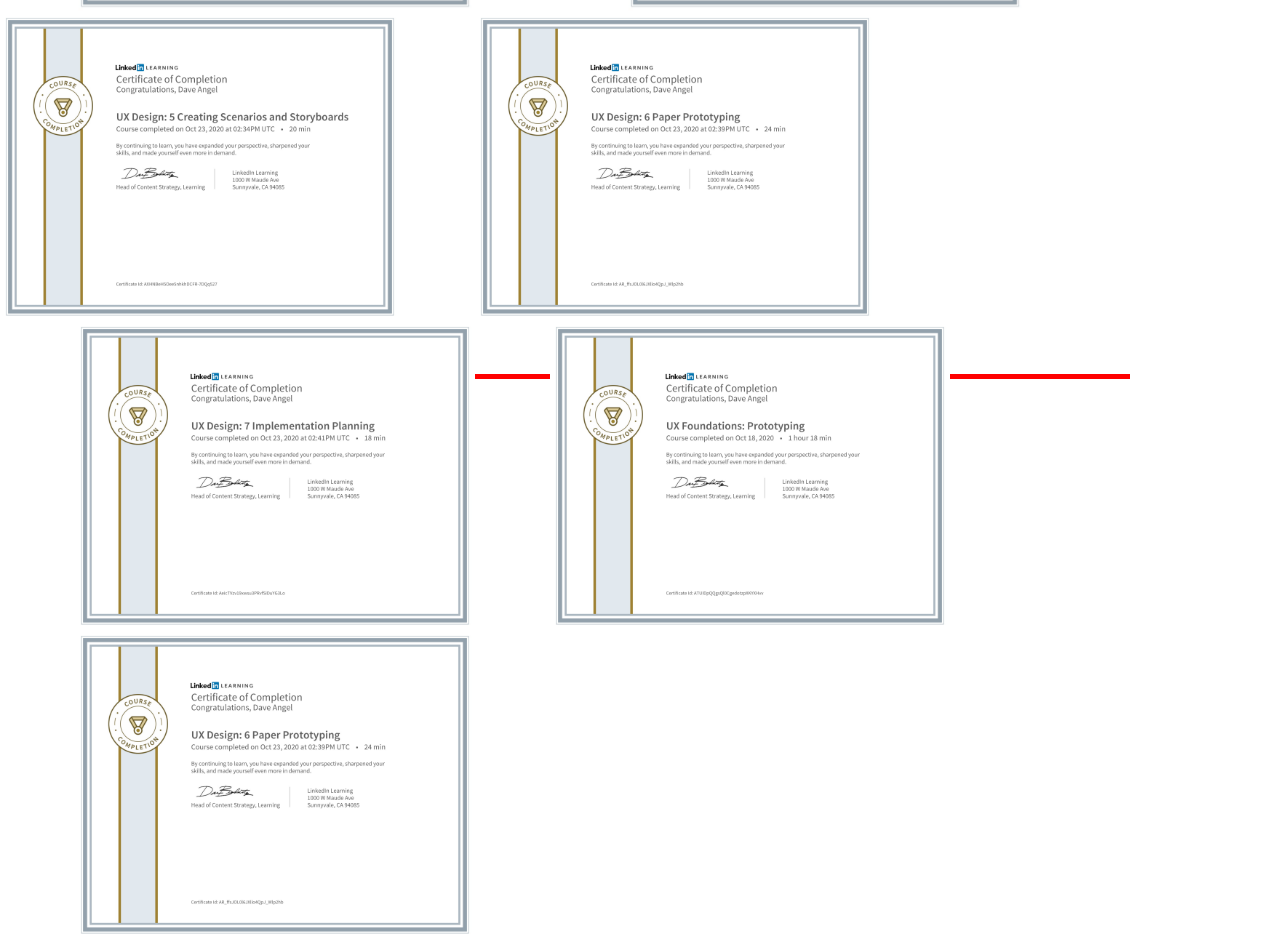
<file: learnings.htm>
<html>

	<head>	
		<link rel= "stylesheet" type= "text/css" href= "css/lStyle.css">
		<link href="https://fonts.googleapis.com/css2?family=Roboto:wght@300&display=swap" rel="stylesheet">
		<link href="https://fonts.googleapis.com/css2?family=Lato:wght@300&display=swap" rel="stylesheet">
		<link href="https://fonts.googleapis.com/css2?family=Raleway:wght@200&display=swap" rel="stylesheet">
		<title>dbe</title>
	</head>

	
		<body>

		<div class= "header">
			<div class= "inner-header">
				<div class= "logo-container" onclick="location.href='index.htm';">
					<img src = "img/logo.png">
				</div>
				
				<ul class= "navigation">
					<a href="index.htm"><li>Home</li></a>
					<a href= "index.htm#content"><li>About Me</li></a>
					<a><li><font color = "black">Learnings</font></li></a>
					<a href= "acts.htm"><li>Activities</li></a>
					<a href="reflection.htm"><li>Reflections</li></a>
				</ul>		
			</div>
		</div>
		
		<div class = "title">
			<font face= "Raleway" size= "50">LEARNINGS</font>
		</div>
		
		<div class= "divide">
			
		</div>
		<br><br><br>
		
		<div class= "ref-pic-container">
			<div class= "ref-inner">
				<ul class= "ref-pic">
				<div class = "waw">
					<a><li><img id= "myImg" src= "img/l1.jpg" style="width:400px;height:309px;max-width:400px"><li></a>
					<a><li><img id= "myImg" src= "img/l2.jpg" style="width:400px;height:309px;max-width:400px"></li></a>
					<a><li><img id= "myImg" src= "img/l3.jpg" style="width:400px;height:309px;max-width:400px"></li></a>
					<a><li><img id= "myImg" src= "img/l4.jpg" style="width:400px;height:309px;max-width:400px"><li></a>
					<a><li><img id= "myImg" src= "img/l5.jpg" style="width:400px;height:309px;max-width:400px"></li></a>
					<a><li><img id= "myImg" src= "img/l6.jpg" style="width:400px;height:309px;max-width:400px"></li></a>
					<a><li><img id= "myImg" src= "img/l7.jpg" style="width:400px;height:309px;max-width:400px"><li></a>
					<a><li><img id= "myImg" src= "img/l8.jpg" style="width:400px;height:309px;max-width:400px"></li></a>
					<a><li><img id= "myImg" src= "img/l6.jpg" style="width:400px;height:309px;max-width:400px"></li></a>
				</div>
				</ul>
			</div>
			
					<div class= "divide">
			
					</div>
		</div>
		
		<div id="myModal" class="modal">

  <!-- The Close Button -->
  <span class="close">&times;</span>

  <!-- Modal Content (The Image) -->
  <img class="modal-content" id="img01">

  <!-- Modal Caption (Image Text) -->
  <div id="caption"></div>
</div>
			
			<script>
				var modal = document.getElementById("myModal");


				var img = document.getElementById("myImg");
				var modalImg = document.getElementById("img01");
				var captionText = document.getElementById("caption");
				img.onclick = function(){
					modal.style.display = "block";
					modalImg.src = this.src;
					captionText.innerHTML = this.alt;
				}


				var span = document.getElementsByClassName("close")[0];


				span.onclick = function() {
				modal.style.display = "none";
				}
			</script>
			
		</body>
</html>
</file>
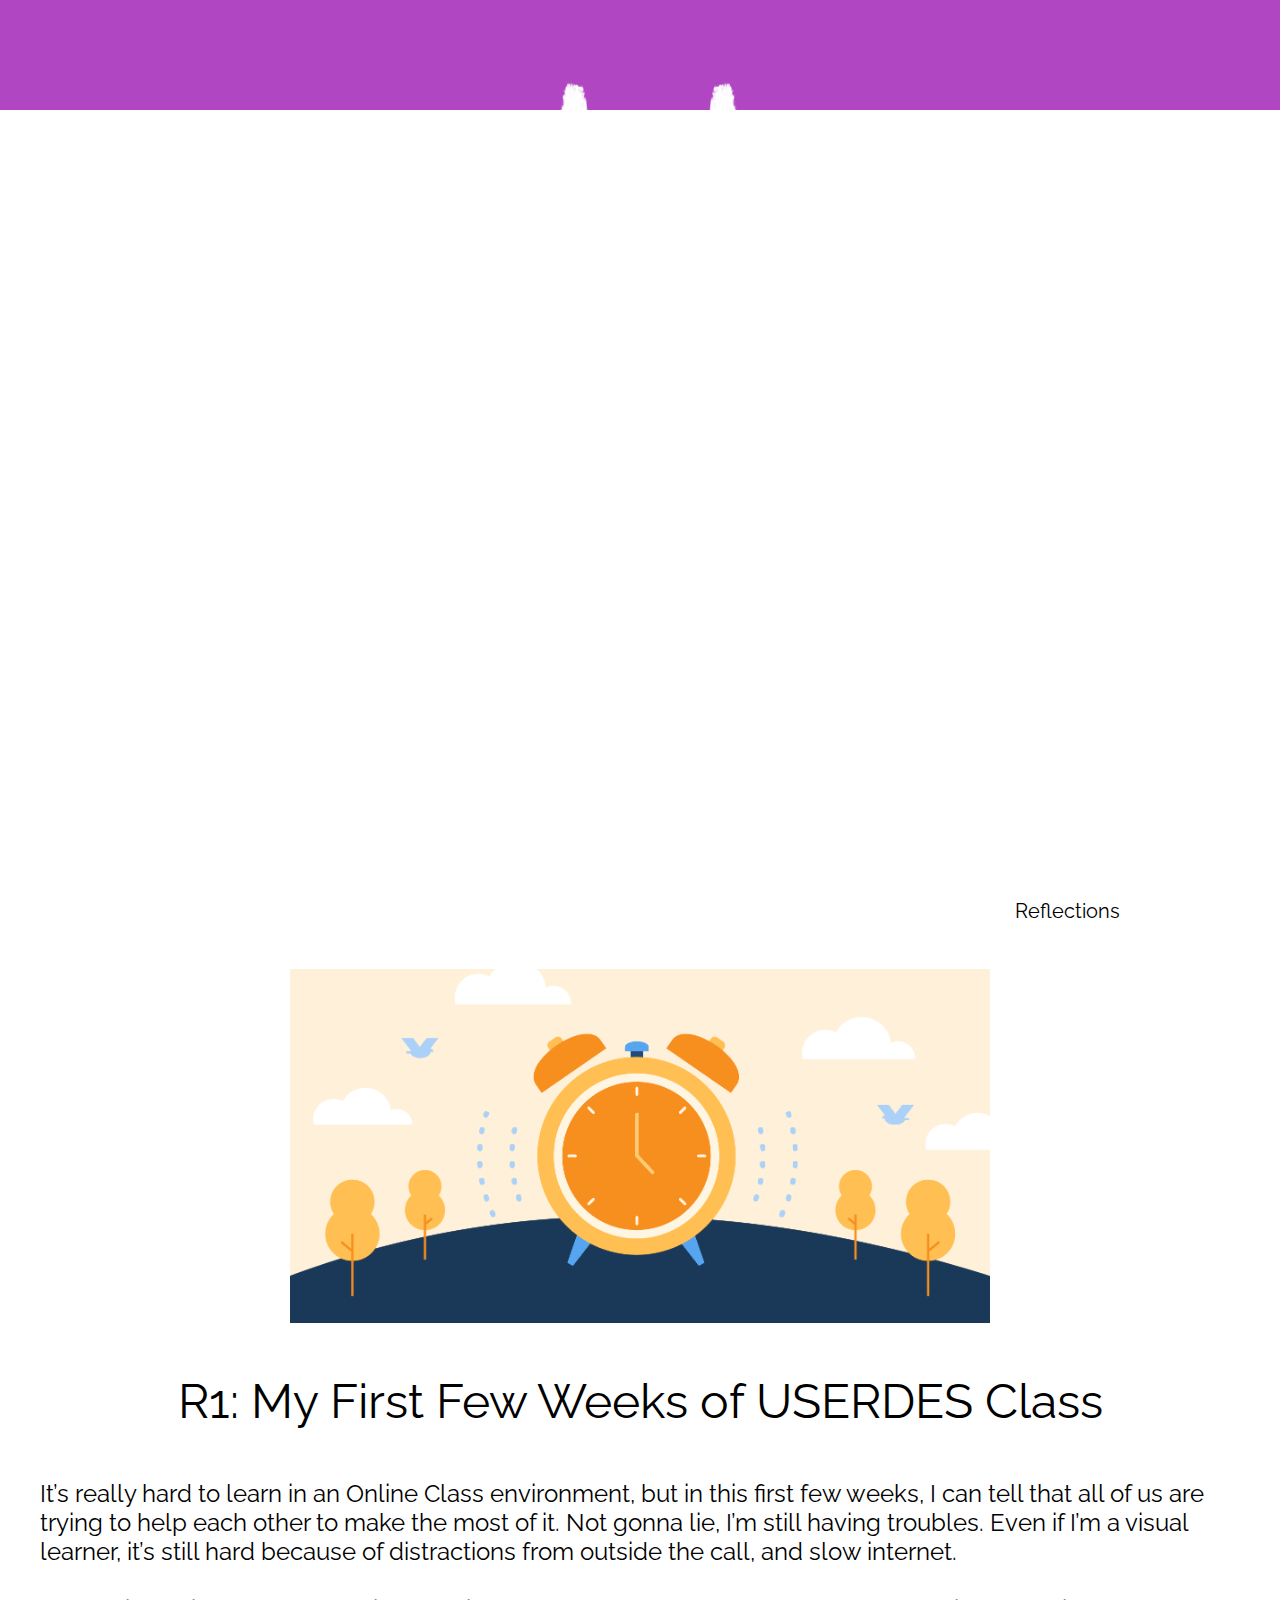
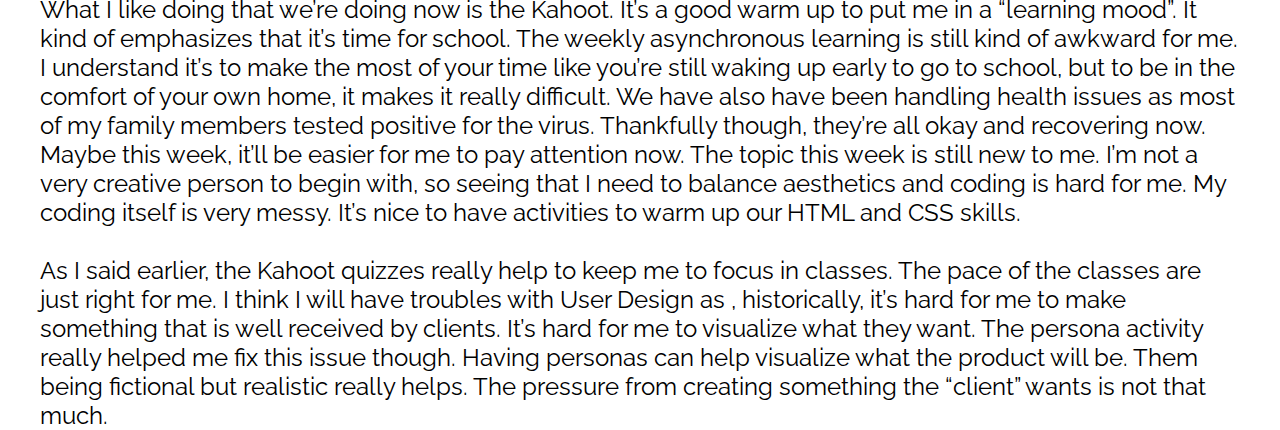
<file: r1.htm>
<html>

	<head>
		<link rel= "stylesheet" type= "text/css" href= "css/rStyle.css">
		<link href="https://fonts.googleapis.com/css2?family=Roboto:wght@300&display=swap" rel="stylesheet">
		<link href="https://fonts.googleapis.com/css2?family=Lato:wght@300&display=swap" rel="stylesheet">
		<link href="https://fonts.googleapis.com/css2?family=Raleway:wght@200&display=swap" rel="stylesheet">
		<title>dbe</title>
	</head>

	
		<body>
		
		<div class= "header">
			<div class= "inner-header">
				<div class= "logo-container" onclick="location.href='index.htm';">
					<img src = "img/logo.png">
				</div>
				
				<ul class= "navigation">
					<a href="index.htm"><li>Home</li></a>
					<a href= "index.htm#content"><li>About Me</li></a>
					<a href= "learnings.htm"><li>Learnings</li></a>
					<a href= "acts.htm"><li>Activities</li></a>
					<a href="reflection.htm"><li><font color = "black">Reflections</font></li></a>
				</ul>		
			</div>
		</div>
	
		<br><br><br>
		
		<div class= "refContainer">
			<div class= "r1p">
				<img src= "img/r1p.png" style="width:700px;height:354px;">
		
		</div>
		<div class = "title">
			<font face= "Raleway" size= "50">R1: My First Few Weeks of USERDES Class</font>
		</div>


			
			<font face= "Raleway" color= "black" size= 5>
			It’s really hard to learn in an Online Class environment, but in this first few weeks, I can
tell that all of us are trying to help each other to make the most of it. Not gonna lie, I’m still
having troubles. Even if I’m a visual learner, it’s still hard because of distractions from outside
the call, and slow internet.<br><br>
What I like doing that we’re doing now is the Kahoot. It’s a good warm up to put me in
a “learning mood”. It kind of emphasizes that it’s time for school.
The weekly asynchronous learning is still kind of awkward for me. I understand it’s to
make the most of your time like you’re still waking up early to go to school, but to be in the
comfort of your own home, it makes it really difficult. We have also have been handling health
issues as most of my family members tested positive for the virus. Thankfully though, they’re
all okay and recovering now. Maybe this week, it’ll be easier for me to pay attention now.
The topic this week is still new to me. I’m not a very creative person to begin with, so
seeing that I need to balance aesthetics and coding is hard for me. My coding itself is very
messy. It’s nice to have activities to warm up our HTML and CSS skills.<br><br>
As I said earlier, the Kahoot quizzes really help to keep me to focus in classes. The pace
of the classes are just right for me. I think I will have troubles with User Design as , historically,
it’s hard for me to make something that is well received by clients. It’s hard for me to visualize
what they want. The persona activity really helped me fix this issue though.
Having personas can help visualize what the product will be. Them being fictional but
realistic really helps. The pressure from creating something the “client” wants is not that much.
			</font>
			
		</div>
			
	
		</body>
</html>
</file>
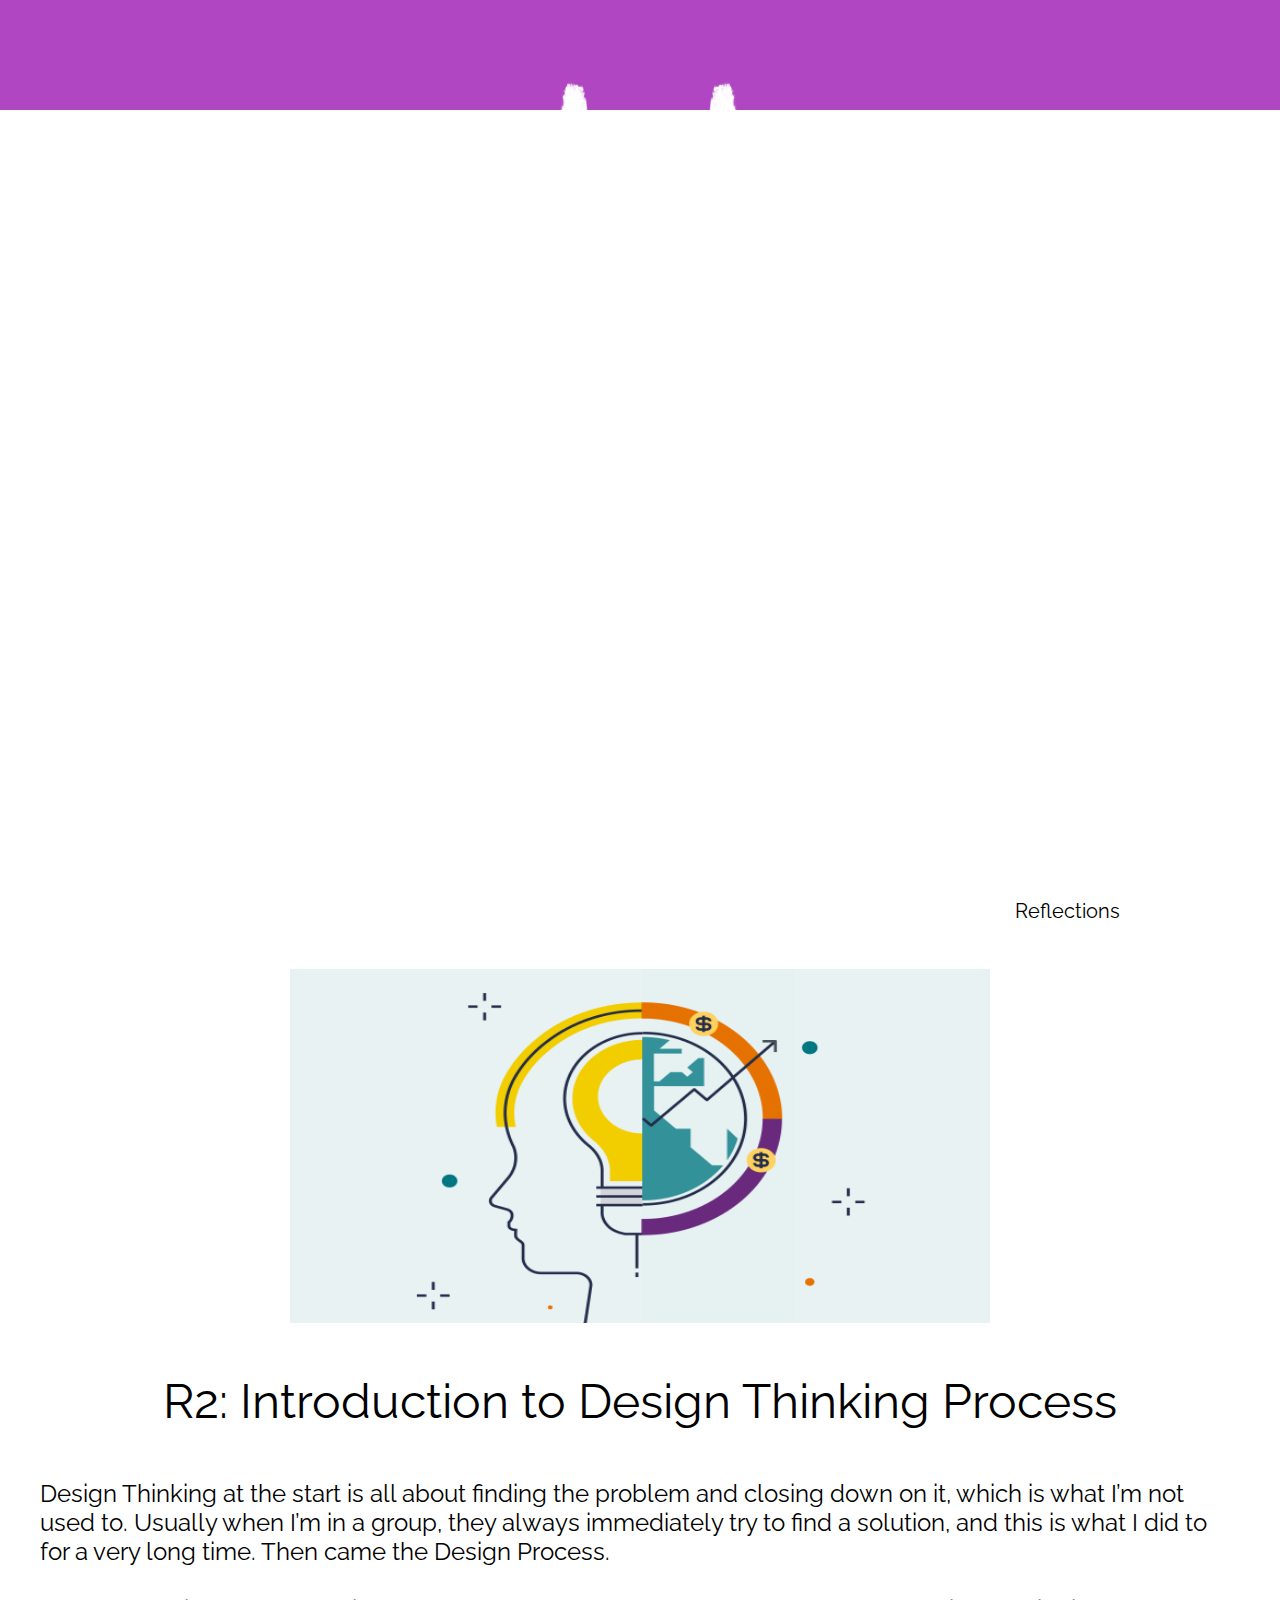
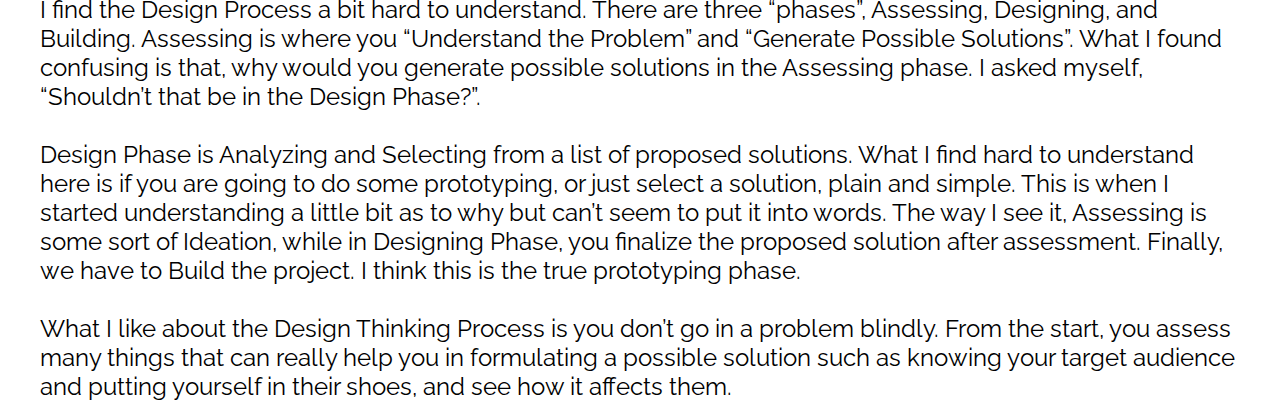
<file: r2.htm>
<html>

	<head>
		<link rel= "stylesheet" type= "text/css" href= "css/rStyle.css">
		<link href="https://fonts.googleapis.com/css2?family=Roboto:wght@300&display=swap" rel="stylesheet">
		<link href="https://fonts.googleapis.com/css2?family=Lato:wght@300&display=swap" rel="stylesheet">
		<link href="https://fonts.googleapis.com/css2?family=Raleway:wght@200&display=swap" rel="stylesheet">
		<title>dbe</title>
	</head>

	
		<body>
		
		<div class= "header">
			<div class= "inner-header">
				<div class= "logo-container" onclick="location.href='index.htm';">
					<img src = "img/logo.png">
				</div>
				
				<ul class= "navigation">
					<a href="index.htm"><li>Home</li></a>
					<a href= "index.htm#content"><li>About Me</li></a>
					<a href= "learnings.htm"><li>Learnings</li></a>
					<a href= "acts.htm"><li>Activities</li></a>
					<a href= "reflection.htm"><li><font color = "black">Reflections</font></li></a>
				</ul>		
			</div>
		</div>
	
		<br><br><br>
		
		<div class= "refContainer">
			<div class= "r1p">
				<img src= "img/r2p.png" style="width:700px;height:354px;">
		
		</div>
		
		<div class = "title">
			<font face= "Raleway" size= "50">R2: Introduction to Design Thinking Process </font>
		</div>


			
			<font face= "Raleway" color= "black" size= 5>
			Design Thinking at the start is all about finding the problem and closing down on it,
which is what I’m not used to. Usually when I’m in a group, they always immediately try to find
a solution, and this is what I did to for a very long time. Then came the Design Process.<br> <br>
I find the Design Process a bit hard to understand. There are three “phases”, Assessing,
Designing, and Building. Assessing is where you “Understand the Problem” and “Generate
Possible Solutions”. What I found confusing is that, why would you generate possible solutions
in the Assessing phase. I asked myself, “Shouldn’t that be in the Design Phase?”.<br> <br>
Design Phase is Analyzing and Selecting from a list of proposed solutions. What I find
hard to understand here is if you are going to do some prototyping, or just select a solution,
plain and simple.
This is when I started understanding a little bit as to why but can’t seem to put it into
words. The way I see it, Assessing is some sort of Ideation, while in Designing Phase, you finalize
the proposed solution after assessment. Finally, we have to Build the project. I think this is the
true prototyping phase.<br> <br>
What I like about the Design Thinking Process is you don’t go in a problem blindly.
From the start, you assess many things that can really help you in formulating a possible
solution such as knowing your target audience and putting yourself in their shoes, and see how
it affects them. 
			</font>
			
		</div>
			
	
		</body>
</html>
</file>
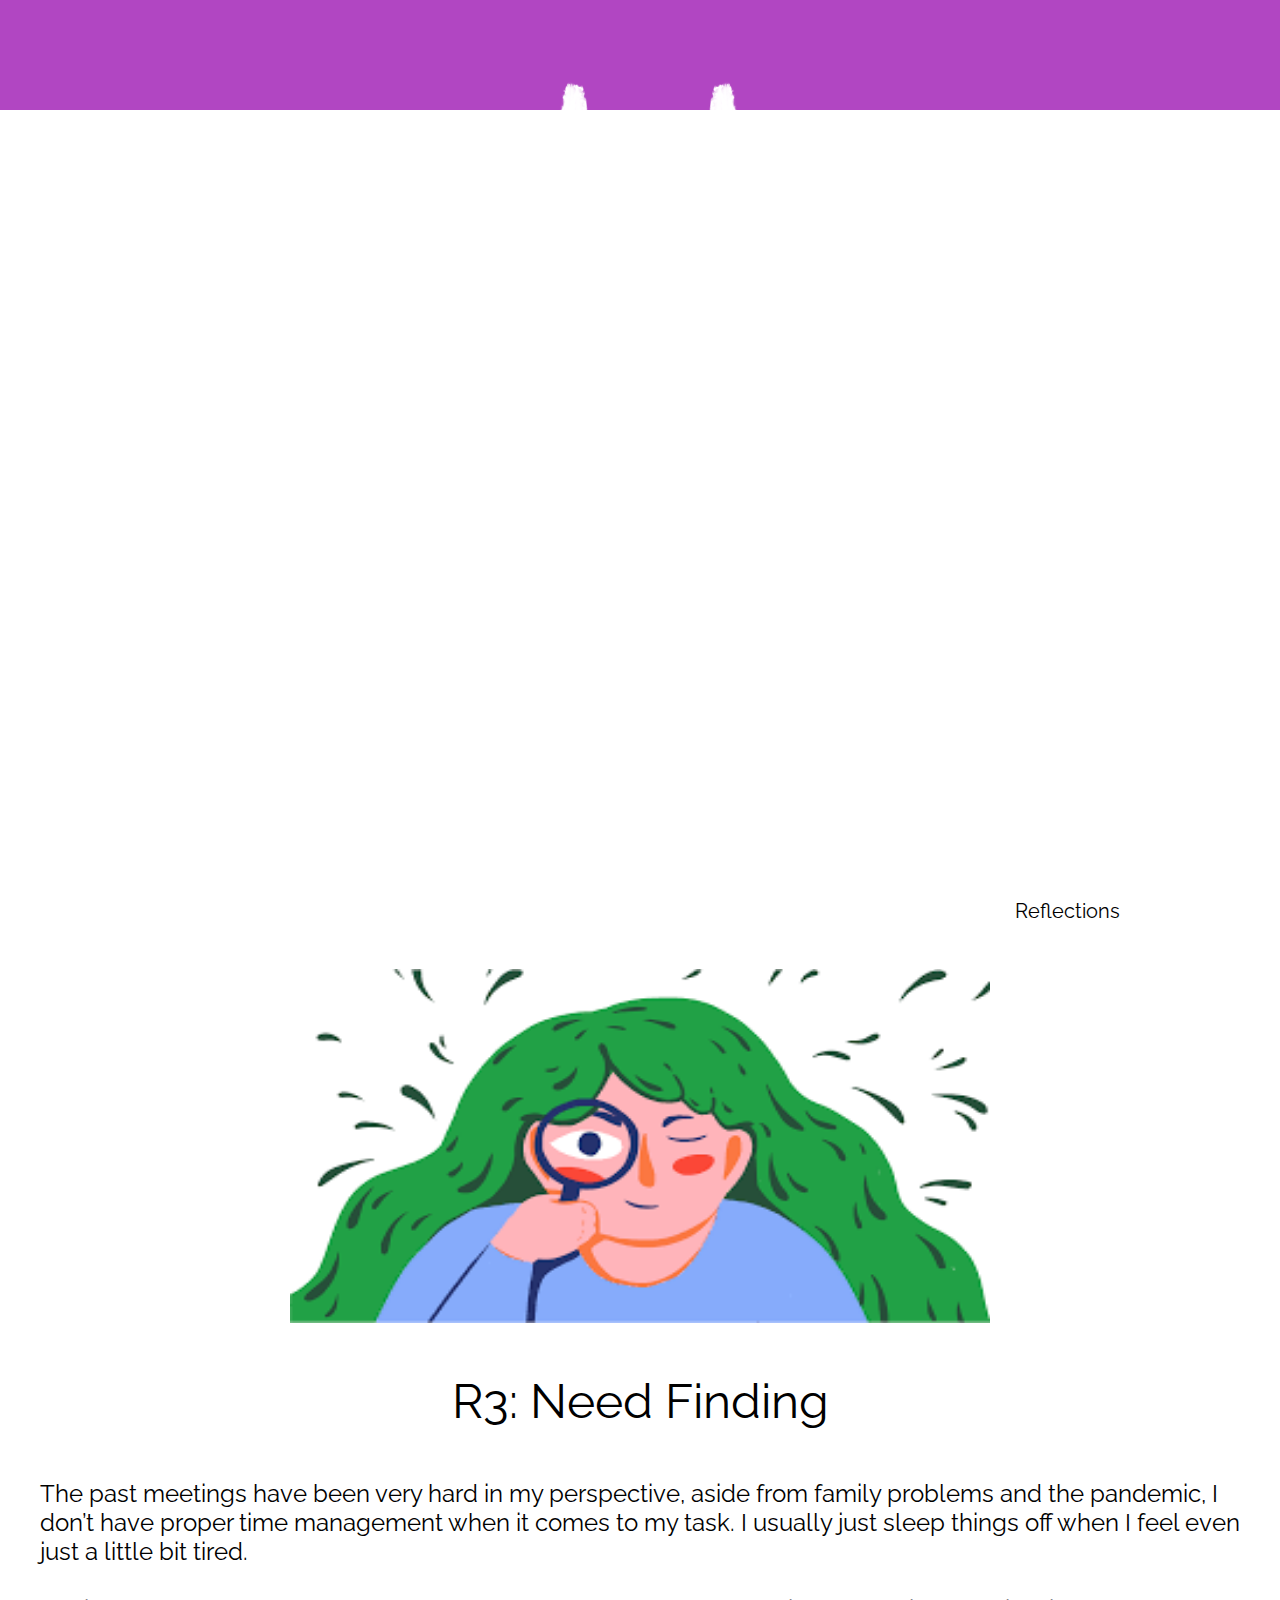
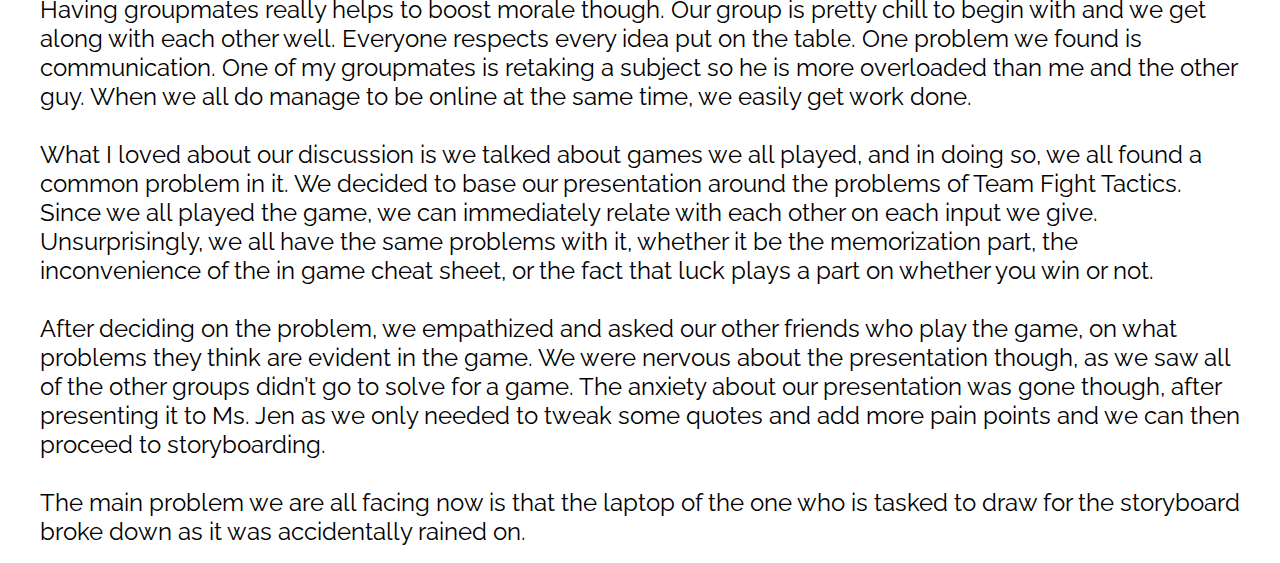
<file: r3.htm>
<html>

	<head>
		<link rel= "stylesheet" type= "text/css" href= "css/rStyle.css">
		<link href="https://fonts.googleapis.com/css2?family=Roboto:wght@300&display=swap" rel="stylesheet">
		<link href="https://fonts.googleapis.com/css2?family=Lato:wght@300&display=swap" rel="stylesheet">
		<link href="https://fonts.googleapis.com/css2?family=Raleway:wght@200&display=swap" rel="stylesheet">
		<title>dbe</title>
	</head>

	
		<body>
		
		<div class= "header">
			<div class= "inner-header">
				<div class= "logo-container" onclick="location.href='index.htm';">
					<img src = "img/logo.png">
				</div>
				
				<ul class= "navigation">
					<a href="index.htm"><li>Home</li></a>
					<a href= "index.htm#content"><li>About Me</li></a>
					<a href= "learnings.htm"><li>Learnings</li></a>
					<a href= "acts.htm"><li>Activities</li></a>
					<a href= "reflection.htm"><li><font color = "black">Reflections</font></li></a>
				</ul>		
			</div>
		</div>
	
		<br><br><br>
		
		<div class= "refContainer3">
			<div class= "r1p">
				<img src= "img/r3p.png" style="width:700px;height:354px;">
		
		</div>
		
		<div class = "title">
			<font face= "Raleway" size= "50">R3: Need Finding  </font>
		</div>


			
			<font face= "Raleway" color= "black" size= 5>
The past meetings have been very hard in my perspective, aside from family problems
and the pandemic, I don’t have proper time management when it comes to my task. I usually
just sleep things off when I feel even just a little bit tired.<br><br>
Having groupmates really helps to boost morale though. Our group is pretty chill to
begin with and we get along with each other well. Everyone respects every idea put on the
table. One problem we found is communication. One of my groupmates is retaking a subject
so he is more overloaded than me and the other guy. When we all do manage to be online at
the same time, we easily get work done.<br><br>
What I loved about our discussion is we talked about games we all played, and in doing
so, we all found a common problem in it. We decided to base our presentation around the
problems of Team Fight Tactics. Since we all played the game, we can immediately relate with
each other on each input we give. Unsurprisingly, we all have the same problems with it,
whether it be the memorization part, the inconvenience of the in game cheat sheet, or the fact
that luck plays a part on whether you win or not.<br><br>
After deciding on the problem, we empathized and asked our other friends who play
the game, on what problems they think are evident in the game. We were nervous about the
presentation though, as we saw all of the other groups didn’t go to solve for a game. The
anxiety about our presentation was gone though, after presenting it to Ms. Jen as we only
needed to tweak some quotes and add more pain points and we can then proceed to
storyboarding.<br><br>
The main problem we are all facing now is that the laptop of the one who is tasked to
draw for the storyboard broke down as it was accidentally rained on. 
 	

			</font>
			
		</div>
			
	
		</body>
</html>
</file>
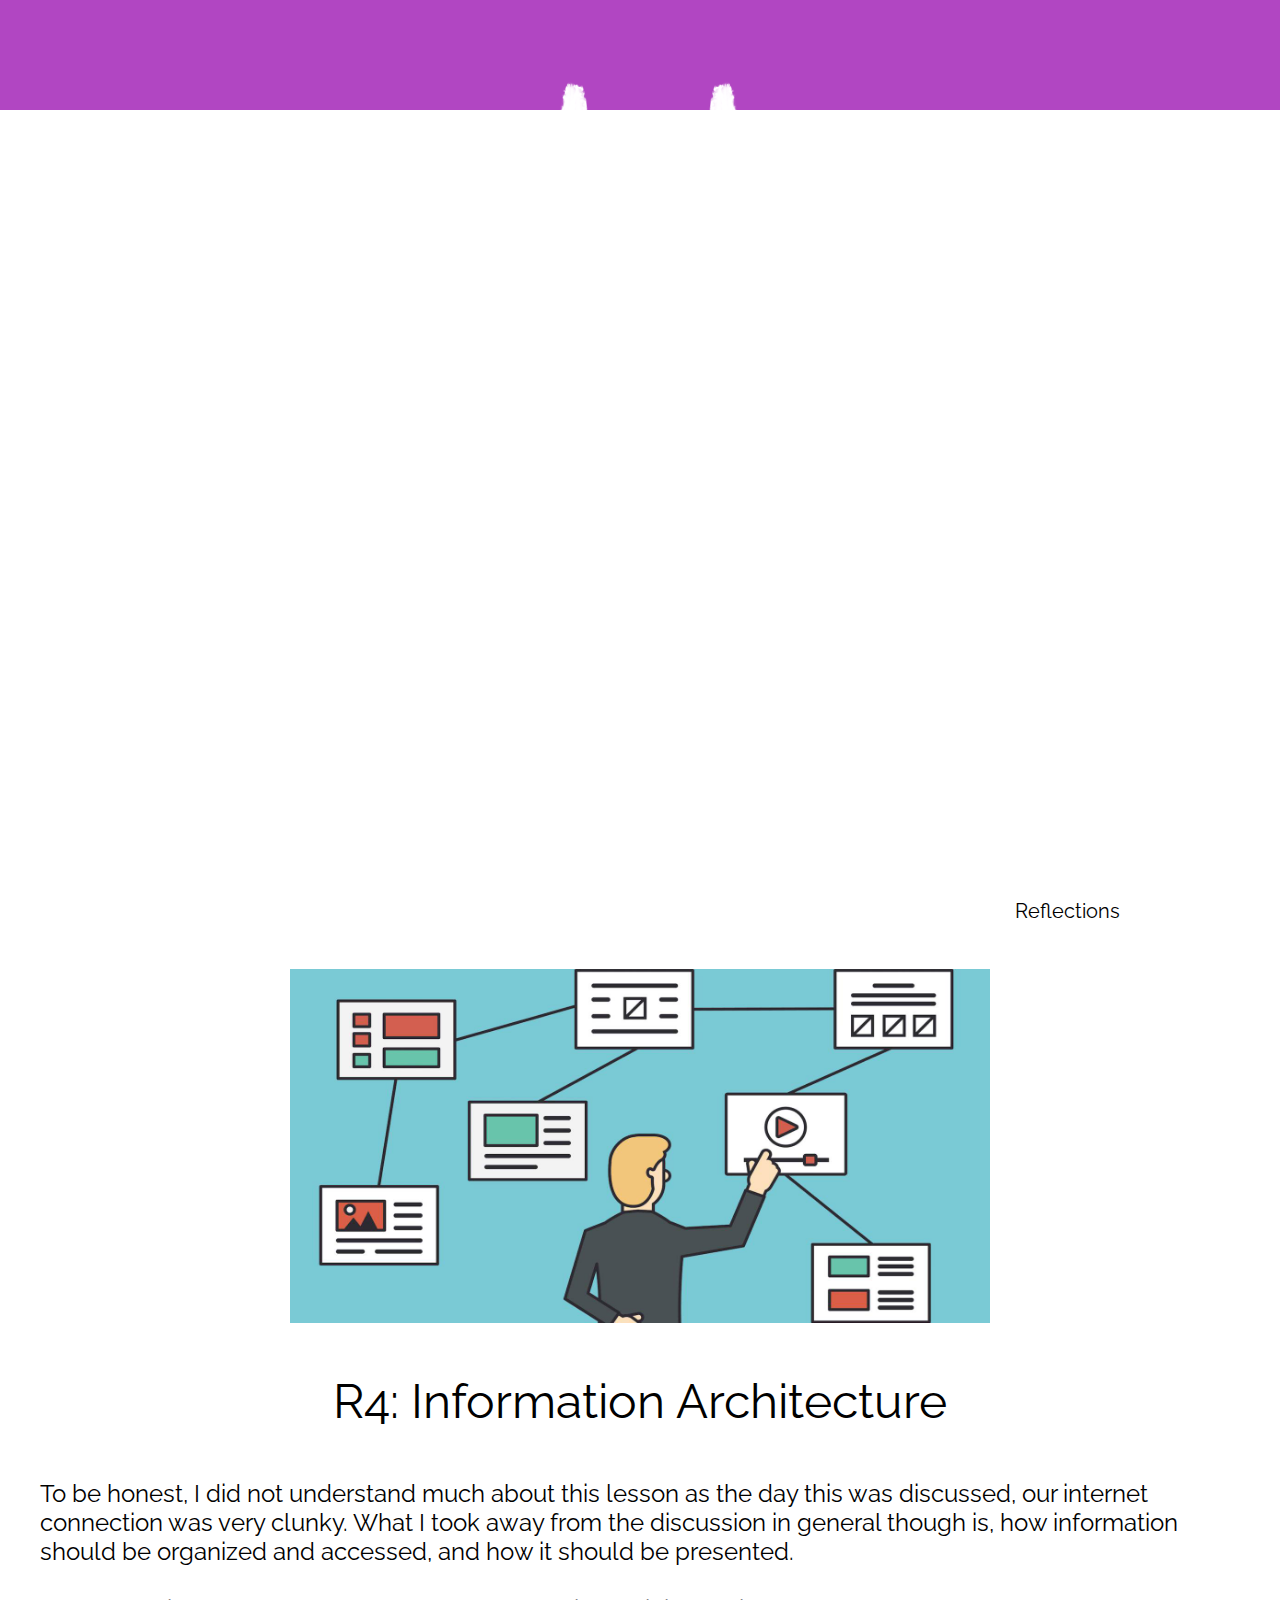
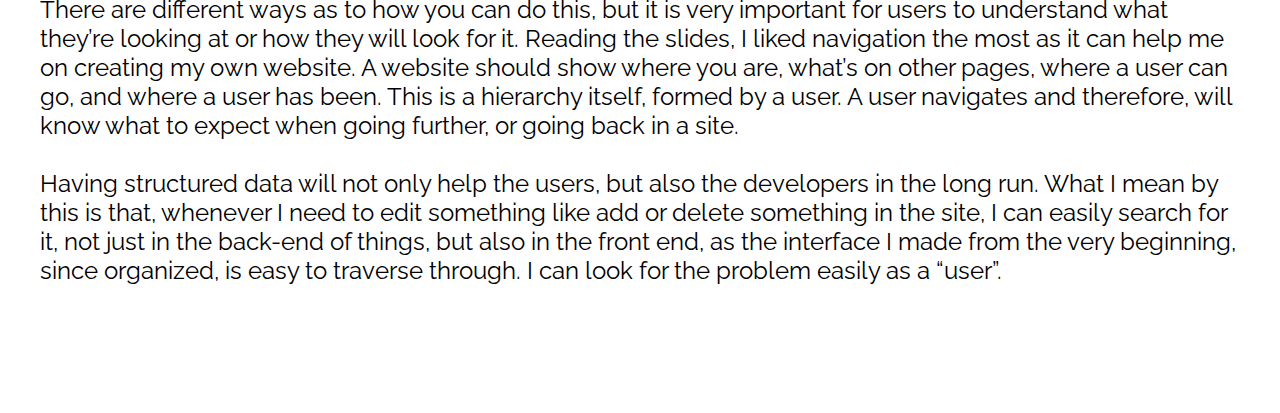
<file: r4.htm>
<html>

	<head>
		<link rel= "stylesheet" type= "text/css" href= "css/rStyle.css">
		<link href="https://fonts.googleapis.com/css2?family=Roboto:wght@300&display=swap" rel="stylesheet">
		<link href="https://fonts.googleapis.com/css2?family=Lato:wght@300&display=swap" rel="stylesheet">
		<link href="https://fonts.googleapis.com/css2?family=Raleway:wght@200&display=swap" rel="stylesheet">
		<title>dbe</title>
	</head>

	
		<body>
		
		<div class= "header">
			<div class= "inner-header">
				<div class= "logo-container" onclick="location.href='index.htm';">
					<img src = "img/logo.png">
				</div>
				
				<ul class= "navigation">
					<a href="index.htm"><li>Home</li></a>
					<a href= "index.htm#content"><li>About Me</li></a>
					<a href= "learnings.htm"><li>Learnings</li></a>
					<a href= "acts.htm"><li>Activities</li></a>
					<a href= "reflection.htm"><li><font color = "black">Reflections</font></li></a>
				</ul>		
			</div>
		</div>
	
		<br><br><br>
		
		<div class= "refContainer">
			<div class= "r1p">
				<img src= "img/r4p.jpg" style="width:700px;height:354px;">
		
		</div>
		
		<div class = "title">
			<font face= "Raleway" size= "50">R4: Information Architecture</font>
		</div>


			
			<font face= "Raleway" color= "black" size= 5>
To be honest, I did not understand much about this lesson as the day this was discussed,
our internet connection was very clunky. What I took away from the discussion in general
though is, how information should be organized and accessed, and how it should be
presented.<br> <br>
There are different ways as to how you can do this, but it is very important for users to
understand what they’re looking at or how they will look for it. Reading the slides, I liked
navigation the most as it can help me on creating my own website. A website should show
where you are, what’s on other pages, where a user can go, and where a user has been. This
is a hierarchy itself, formed by a user. A user navigates and therefore, will know what to expect
when going further, or going back in a site.<br> <br>
Having structured data will not only help the users, but also the developers in the long
run. What I mean by this is that, whenever I need to edit something like add or delete
something in the site, I can easily search for it, not just in the back-end of things, but also in
the front end, as the interface I made from the very beginning, since organized, is easy to
traverse through. I can look for the problem easily as a “user”.<br> <br>

			</font>
			
		</div>
			
	
		</body>
</html>
</file>
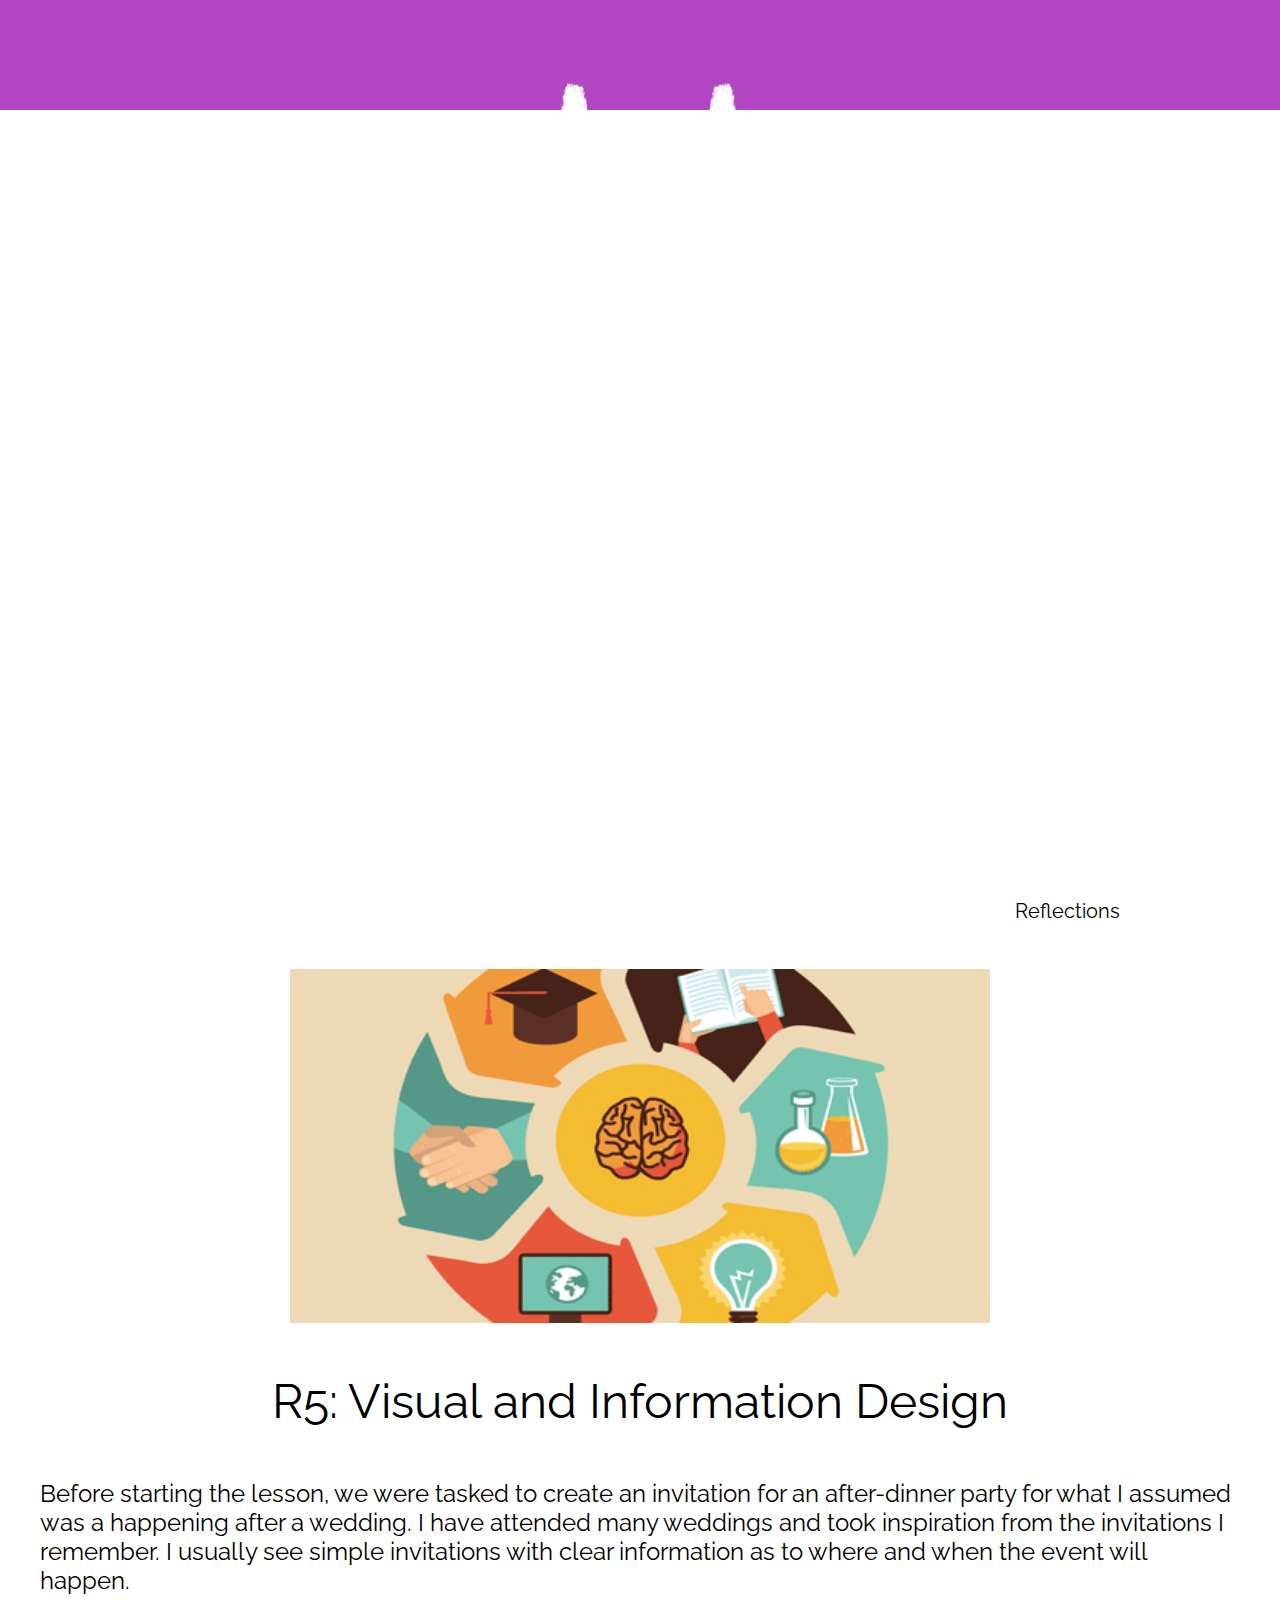
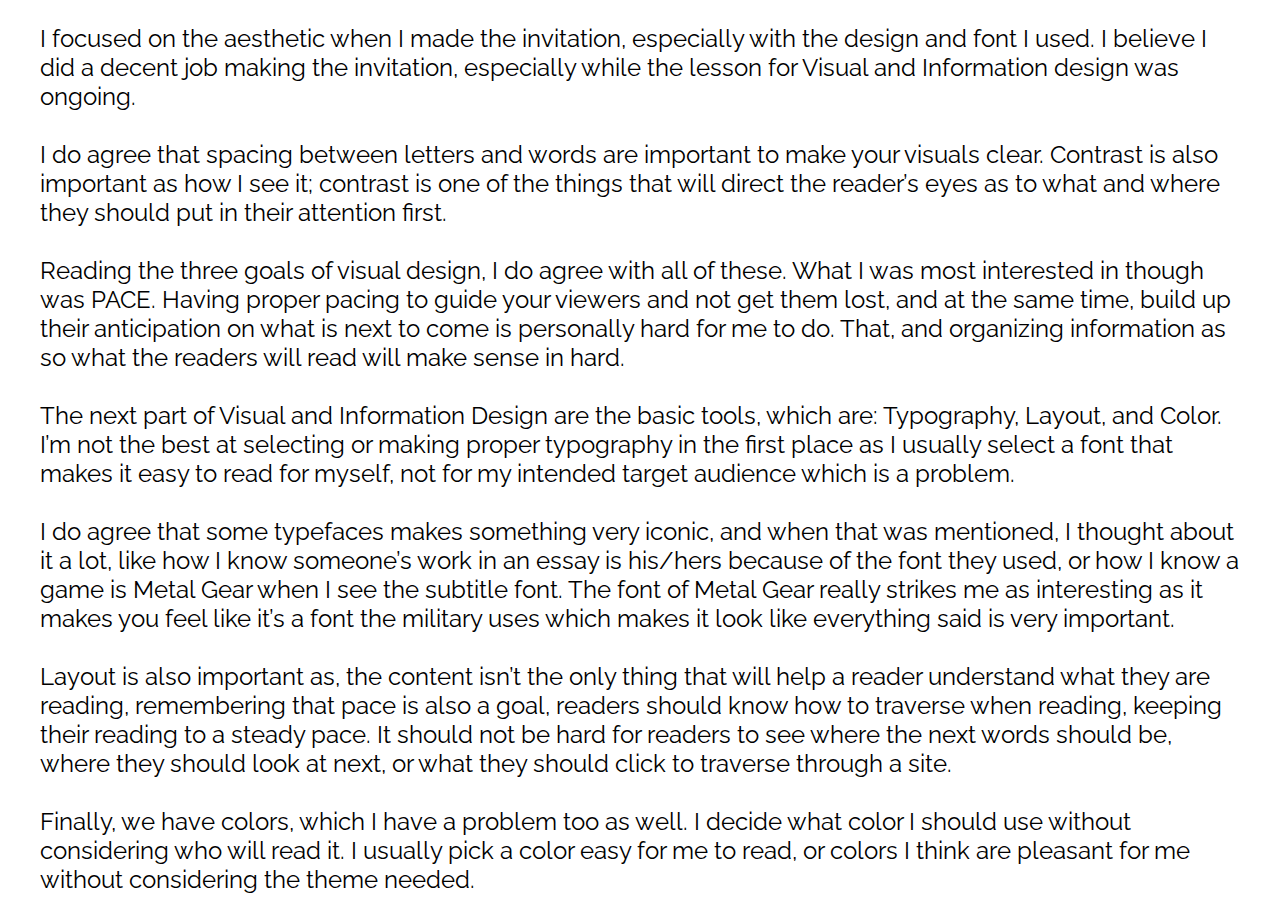
<file: r5.htm>
<html>

	<head>
		<link rel= "stylesheet" type= "text/css" href= "css/rStyle.css">
		<link href="https://fonts.googleapis.com/css2?family=Roboto:wght@300&display=swap" rel="stylesheet">
		<link href="https://fonts.googleapis.com/css2?family=Lato:wght@300&display=swap" rel="stylesheet">
		<link href="https://fonts.googleapis.com/css2?family=Raleway:wght@200&display=swap" rel="stylesheet">
		<title>dbe</title>
	</head>

	
		<body>
		
		<div class= "header">
			<div class= "inner-header">
				<div class= "logo-container" onclick="location.href='index.htm';">
					<img src = "img/logo.png">
				</div>
				
				<ul class= "navigation">
					<a href="index.htm"><li>Home</li></a>
					<a href= "index.htm#content"><li>About Me</li></a>
					<a href= "learnings.htm"><li>Learnings</li></a>
					<a href= "acts.htm"><li>Activities</li></a>
					<a href= "reflection.htm"><li><font color = "black">Reflections</font></li></a>
				</ul>		
			</div>
		</div>
	
		<br><br><br>
		
		<div class= "refContainer5">
			<div class= "r1p">
				<img src= "img/r5p.png" style="width:700px;height:354px;">
		
		</div>
		
		<div class = "title">
			<font face= "Raleway" size= "50">R5: Visual and Information Design</font>
		</div>


			
			<font face= "Raleway" color= "black" size= 5>
Before starting the lesson, we were tasked to create an invitation for an after-dinner
party for what I assumed was a happening after a wedding. I have attended many weddings
and took inspiration from the invitations I remember. I usually see simple invitations with clear
information as to where and when the event will happen.
<br><br>
I focused on the aesthetic when I made the invitation, especially with the design and
font I used. I believe I did a decent job making the invitation, especially while the lesson for
Visual and Information design was ongoing.
<br><br>
I do agree that spacing between letters and words are important to make your visuals
clear. Contrast is also important as how I see it; contrast is one of the things that will direct the
reader’s eyes as to what and where they should put in their attention first.
<br><br>
Reading the three goals of visual design, I do agree with all of these. What I was most
interested in though was PACE. Having proper pacing to guide your viewers and not get them
lost, and at the same time, build up their anticipation on what is next to come is personally
hard for me to do. That, and organizing information as so what the readers will read will make
sense in hard.
<br><br>
The next part of Visual and Information Design are the basic tools, which are:
Typography, Layout, and Color. I’m not the best at selecting or making proper typography in
the first place as I usually select a font that makes it easy to read for myself, not for my intended
target audience which is a problem. 
<br><br>
I do agree that some typefaces makes something very iconic, and when that was
mentioned, I thought about it a lot, like how I know someone’s work in an essay is his/hers
because of the font they used, or how I know a game is Metal Gear when I see the subtitle
font. The font of Metal Gear really strikes me as interesting as it makes you feel like it’s a font
the military uses which makes it look like everything said is very important.
<br><br>
Layout is also important as, the content isn’t the only thing that will help a reader
understand what they are reading, remembering that pace is also a goal, readers should know
how to traverse when reading, keeping their reading to a steady pace. It should not be hard
for readers to see where the next words should be, where they should look at next, or what
they should click to traverse through a site.
<br><br>
Finally, we have colors, which I have a problem too as well. I decide what color I should
use without considering who will read it. I usually pick a color easy for me to read, or colors I
think are pleasant for me without considering the theme needed.

			</font>
			
		</div>
			
	
		</body>
</html>
</file>
<file: css/style.css>
*{
	margin: 0;
	padding: 0;
	list-style: none;
	text-decoration: none;
}

.header{
	width: 100%;
	height: 110px;
	display: block;
	background-color: #B146C2;
}

.img{
	max-width: 100%;
	max-height: 100%;
}

.inner-header{
		width: 1000px;
		height: 100%;
		display: block;
		margin: 0 auto;
}

.logo-container{
		height: 100%;
		display: table;
		float: left;
}

.logo-container img{
		height: 90%;
		display: table-cell;
		vertical-align: middle;
}

.navigation{
		float: right;
		height: 100%;
}

.navigation a{
		height: 100%
		display: table;
		float: left;
		padding: 40px 20px;
		
}

.navigation a li{
	display: table-cell;
	vertical-align: middle;
	color: white;
	font-size: 20px;
	font-family: 'Raleway';
}

.open-greet{
	display: block;
	width: 100%;
	height: 500px;
}


.open-greet img{
	width: 100%;
	margin-left: auto;
	margin-right: auto;
}

.about-me{
	width: 100%;
	height: 800px;
	background-color: #B146C2;
}

.about-img{
		display: block;
		height: 50%;
		text-align: center;
}

.about-img img{
	position: relative;
	margin-top: 160px;
	height: 50%
}

.about-text{
	text-align: center;
	margin-left: auto;
	margin-right: auto;
	width: 1000px;
	color: white;
	font-size: 20px;
	font-family: 'Raleway';
}

.portfolio{
	width: 100%;
	height: 655px;
	display: block;
	background-color: #3F4347;
}

.portfolio-title{	
		display: block;
		margin: 0 auto;
		text-align: center;
		font-size: 70px;
		color: #B146C2;
		font-family: 'Lato';
}	

.portfolio-pic-container{
	width: 100%;
	height: 352px;
}

.portfolio-inner{
	text-align: center;
	width: 1200px;
	height: 100%;
	display: block;
	margin: 0 auto;
}

.portfolio-pic a{
		height: 100%
		display: table;
		float: left;
		padding: 40px 30px;
}	

.portfolio-pic a li img{
		height: 90%;
		display: table-cell;
		vertical-align: middle;
}
</file>
<file: css/rStyle.css>
*{
	margin: 0;
	padding: 0;
	list-style: none;
	text-decoration: none;
}

.header{
	width: 100%;
	height: 110px;
	display: block;
	background-color: #B146C2;
}

.img{
	max-width: 100%;
	max-height: 100%;
}

.inner-header{
		width: 1000px;
		height: 100%;
		display: block;
		margin: 0 auto;
}

.logo-container{
		height: 100%;
		display: table;
		float: left;
}

.logo-container img{
		height: 90%;
		display: table-cell;
		vertical-align: middle;
}

.navigation{
		float: right;
		height: 100%;
}

.navigation a{
		height: 100%
		display: table;
		float: left;
		padding: 40px 20px;
		
}

.navigation a li{
	display: table-cell;
	vertical-align: middle;
	color: white;
	font-size: 20px;
	font-family: 'Raleway';
}

.title{
	padding: 50px;
	text-align: center;
}

.divide{
	margin: -20px auto;
	width: 980px;
	height: 5px;
	background-color: red;
}

.ref-pic-container{
	margin: 10px auto;
	width: 100%;
	height: 900px;
}

.ref-inner{
	text-align: center;
	width: 1200px;
	height: 100%;
	display: block;
	margin: 0 auto;

}

.ref-pic a{
		float: left;
}	

.ref-pic a li img{
		width: 396px;
		height: 392px;
		display: table-cell;

}

.waw{
	position: relative;
}

.r1{
	position: absolute;
	top: 350px;
	left: 90px;
}

.r2{
	position: absolute;
	top: 350px;
	left: 480px;
}

.r3{
	position: absolute;
	top: 350px;
	right: 110px;
}

.r4{
	position: absolute;
	top: 745px;
	left: 65px;
}

.r5{
	position: absolute;
	top: 745px;
	left: 505px;
}

.refContainer{
	margin: 0 auto;
	width: 1200px;
	height: 1100px;
}

.refContainer3{
	margin: 0 auto;
	width: 1200px;
	height: 1250px;
}

.refContainer5{
	margin: 0 auto;
	width: 1200px;
	height: 1600px;
}

.r1p{
	text-align: center;
	position: relative;
}

.a1{
	position: absolute;
	top: 350px;
	left: 65px;
}

.a2{
	position: absolute;
	top: 350px;
	left: 528px;
}

.a3{
	position: absolute;
	top: 350px;
	right: 90px;
}

.a4{
	position: absolute;
	top: 745px;
	left: 100px;
}

.a5{
	position: absolute;
	top: 745px;
	left: 515px;
}

.a6{
	position: absolute;
	top: 745px;
	right: 70px;
}

.a1Container{
	margin: 0 auto;
	width: 1200px;
	height: 3700px;
}

.a2Container{
	margin: 0 auto;
	width: 1200px;
	height: 3000px;
}

.a5Container{
	margin: 0 auto;
	width: 1200px;
	height: 2100px;
}

.a4Container{
	margin: 0 auto;
	width: 1200px;
	height: 1700px;
}

.a6Container{
	margin: 0 auto;
	width: 1200px;
	height: 2350px;
}


.ase1{
	text-align: center;
}

.ase2{
	text-align: center;
}

.ase4{
	text-align: left;
}
</file>
<file: css/lStyle.css>
*{
	margin: 0;
	padding: 0;
	list-style: none;
	text-decoration: none;
}

.header{
	width: 100%;
	height: 110px;
	display: block;
	background-color: #B146C2;
}

.img{
	max-width: 100%;
	max-height: 100%;
}

.inner-header{
		width: 1000px;
		height: 100%;
		display: block;
		margin: 0 auto;
}

.logo-container{
		height: 100%;
		display: table;
		float: left;
}

.logo-container img{
		height: 90%;
		display: table-cell;
		vertical-align: middle;
}

.navigation{
		float: right;
		height: 100%;
}

.navigation a{
		height: 100%
		display: table;
		float: left;
		padding: 40px 20px;
		
}

.navigation a li{
	display: table-cell;
	vertical-align: middle;
	color: white;
	font-size: 20px;
	font-family: 'Raleway';
}

.title{
	padding: 50px;
	text-align: center;
}

.divide{
	margin: -20px auto;
	width: 980px;
	height: 5px;
	background-color: red;
}

.ref-pic-container{
	margin: 10px auto;
	width: 100%;
	height: 1000px;
}

.ref-inner{
	text-align: center;
	width: 100%;
	height: 100%;
	display: block;
	margin: 0 auto;

}

.ref-pic a{
		float: left;
}	

.ref-pic a li img{
	padding: 0px 75px;
	display: table-cell;
	
}

.waw{
	position: relative;
}

#myImg {
  border-radius: 5px;
  cursor: pointer;
  transition: 0.3s;
}

#myImg:hover {opacity: 0.7;}

/* The Modal (background) */
.modal {
  display: none; /* Hidden by default */
  position: fixed; /* Stay in place */
  z-index: 1; /* Sit on top */
  padding-top: 100px; /* Location of the box */
  left: 0;
  top: 0;
  width: 100%; /* Full width */
  height: 100%; /* Full height */
  overflow: auto; /* Enable scroll if needed */
  background-color: rgb(0,0,0); /* Fallback color */
  background-color: rgba(0,0,0,0.9); /* Black w/ opacity */
}

/* Modal Content (Image) */
.modal-content {
  margin: auto;
  display: block;
  width: 80%;
  max-width: 700px;
}

/* Caption of Modal Image (Image Text) - Same Width as the Image */
#caption {
  margin: auto;
  display: block;
  width: 80%;
  max-width: 700px;
  text-align: center;
  color: #ccc;
  padding: 10px 0;
  height: 150px;
}

/* Add Animation - Zoom in the Modal */
.modal-content, #caption {
  animation-name: zoom;
  animation-duration: 0.6s;
}

@keyframes zoom {
  from {transform:scale(0)}
  to {transform:scale(1)}
}

/* The Close Button */
.close {
  position: absolute;
  top: 15px;
  right: 35px;
  color: #f1f1f1;
  font-size: 40px;
  font-weight: bold;
  transition: 0.3s;
}

.close:hover,
.close:focus {
  color: #bbb;
  text-decoration: none;
  cursor: pointer;
}

/* 100% Image Width on Smaller Screens */
@media only screen and (max-width: 700px){
  .modal-content {
    width: 100%;
  }
}
</file>
